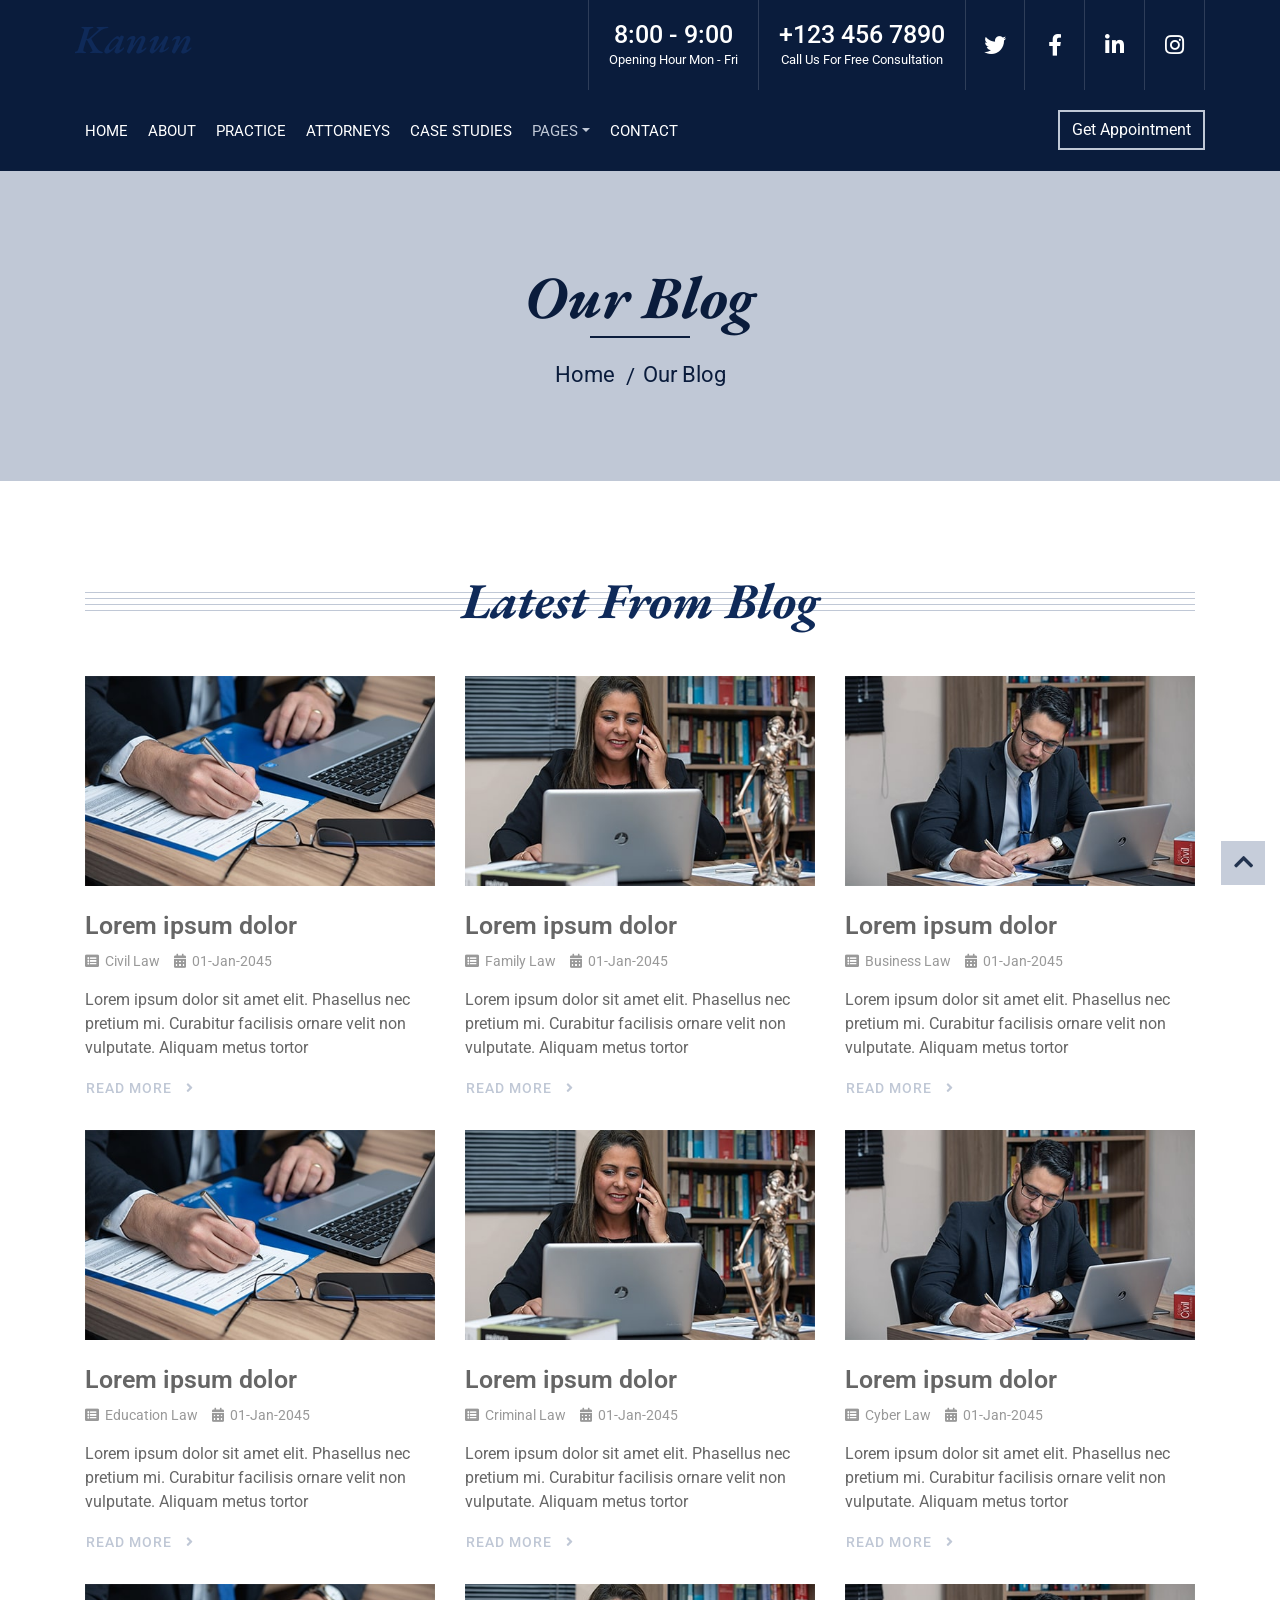
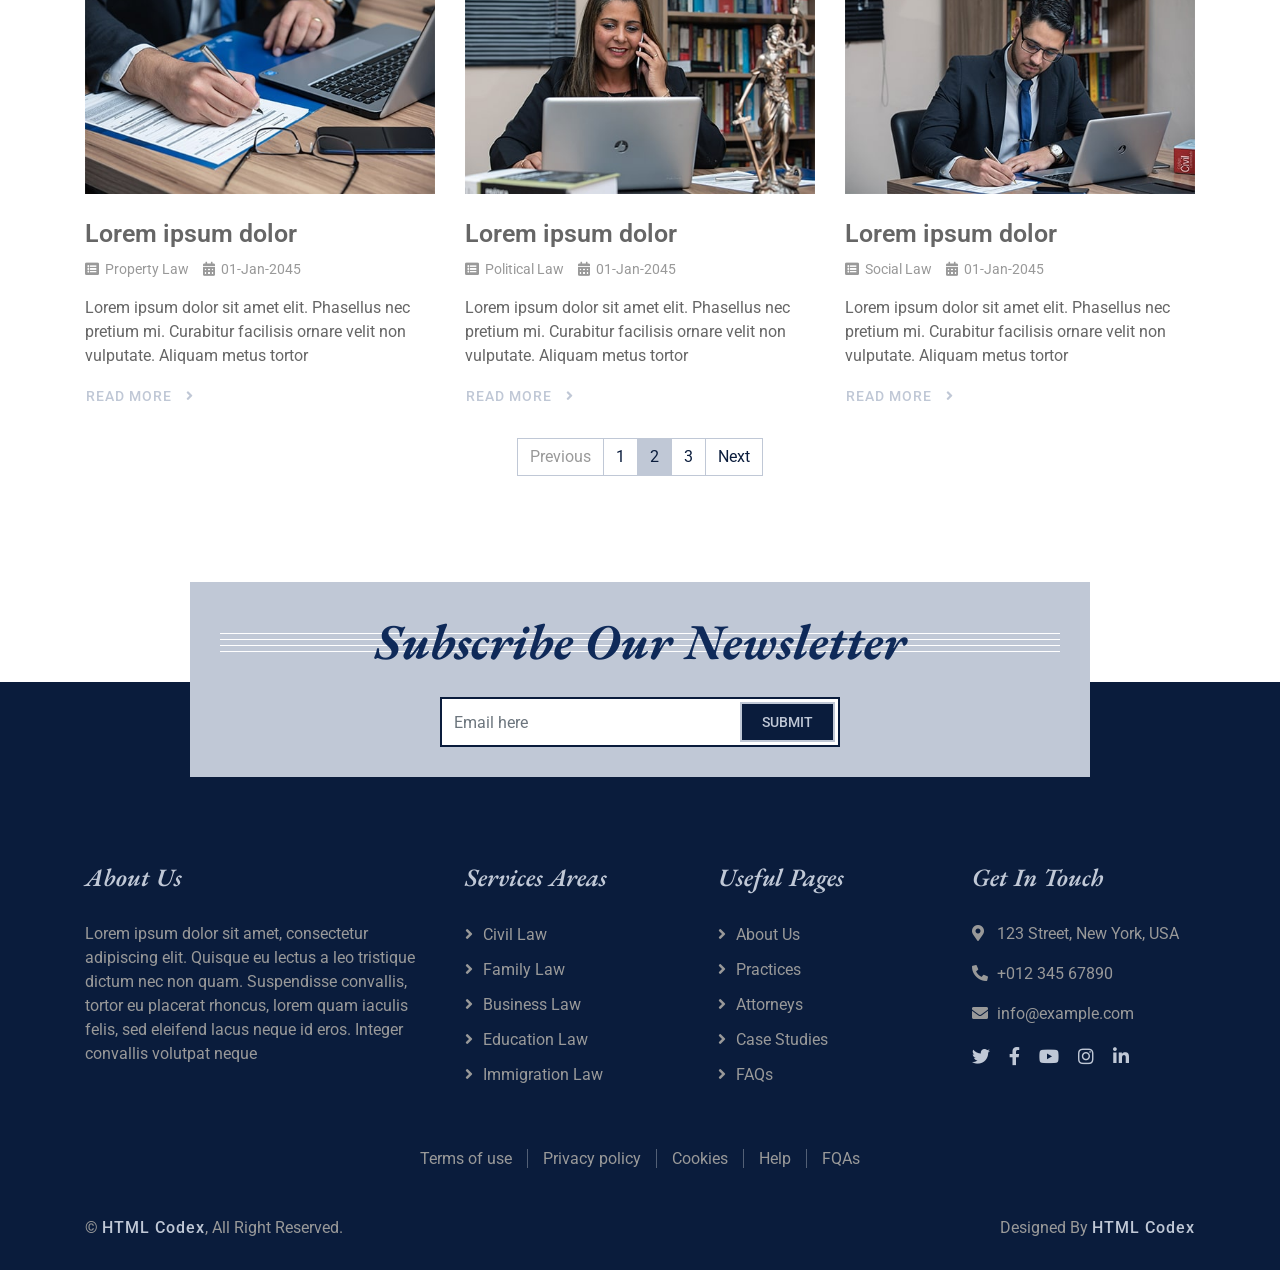
<file: blog.html>
<!DOCTYPE html>
<html lang="en">
    <head>
        <meta charset="utf-8">
        <title>Kanun - Law Firm Website Template</title>
        <meta content="width=device-width, initial-scale=1.0" name="viewport">
        <meta content="Law Firm Website Template" name="keywords">
        <meta content="Law Firm Website Template" name="description">

        <!-- Favicon -->
        <link href="img/favicon.ico" rel="icon">

        <!-- Google Font -->
        <link href="https://fonts.googleapis.com/css2?family=EB+Garamond:ital,wght@1,600;1,700;1,800&family=Roboto:wght@400;500&display=swap" rel="stylesheet"> 
        
        <!-- CSS Libraries -->
        <link href="https://stackpath.bootstrapcdn.com/bootstrap/4.4.1/css/bootstrap.min.css" rel="stylesheet">
        <link href="https://cdnjs.cloudflare.com/ajax/libs/font-awesome/5.10.0/css/all.min.css" rel="stylesheet">
        <link href="lib/animate/animate.min.css" rel="stylesheet">
        <link href="lib/owlcarousel/assets/owl.carousel.min.css" rel="stylesheet">

        <!-- Template Stylesheet -->
        <link href="css/style.css" rel="stylesheet">
    </head>

    <body>
        <div class="wrapper">
            <!-- Top Bar Start -->
            <div class="top-bar">
                <div class="container-fluid">
                    <div class="row">
                        <div class="col-lg-3">
                            <div class="logo">
                                <a href="index.html">
                                    <h1>Kanun</h1>
                                    <!-- <img src="img/logo.jpg" alt="Logo"> -->
                                </a>
                            </div>
                        </div>
                        <div class="col-lg-9">
                            <div class="top-bar-right">
                                <div class="text">
                                    <h2>8:00 - 9:00</h2>
                                    <p>Opening Hour Mon - Fri</p>
                                </div>
                                <div class="text">
                                    <h2>+123 456 7890</h2>
                                    <p>Call Us For Free Consultation</p>
                                </div>
                                <div class="social">
                                    <a href=""><i class="fab fa-twitter"></i></a>
                                    <a href=""><i class="fab fa-facebook-f"></i></a>
                                    <a href=""><i class="fab fa-linkedin-in"></i></a>
                                    <a href=""><i class="fab fa-instagram"></i></a>
                                </div>
                            </div>
                        </div>
                    </div>
                </div>
            </div>
            <!-- Top Bar End -->

            <!-- Nav Bar Start -->
            <div class="nav-bar">
                <div class="container-fluid">
                    <nav class="navbar navbar-expand-lg bg-dark navbar-dark">
                        <a href="#" class="navbar-brand">MENU</a>
                        <button type="button" class="navbar-toggler" data-toggle="collapse" data-target="#navbarCollapse">
                            <span class="navbar-toggler-icon"></span>
                        </button>

                        <div class="collapse navbar-collapse justify-content-between" id="navbarCollapse">
                            <div class="navbar-nav mr-auto">
                                <a href="index.html" class="nav-item nav-link">Home</a>
                                <a href="about.html" class="nav-item nav-link">About</a>
                                <a href="service.html" class="nav-item nav-link">Practice</a>
                                <a href="team.html" class="nav-item nav-link">Attorneys</a>
                                <a href="portfolio.html" class="nav-item nav-link">Case Studies</a>
                                <div class="nav-item dropdown">
                                    <a href="#" class="nav-link dropdown-toggle active" data-toggle="dropdown">Pages</a>
                                    <div class="dropdown-menu">
                                        <a href="blog.html" class="dropdown-item">Blog Page</a>
                                        <a href="single.html" class="dropdown-item">Single Page</a>
                                    </div>
                                </div>
                                <a href="contact.html" class="nav-item nav-link">Contact</a>
                            </div>
                            <div class="ml-auto">
                                <a class="btn" href="">Get Appointment</a>
                            </div>
                        </div>
                    </nav>
                </div>
            </div>
            <!-- Nav Bar End -->
            
            
            <!-- Page Header Start -->
            <div class="page-header">
                <div class="container">
                    <div class="row">
                        <div class="col-12">
                            <h2>Our Blog</h2>
                        </div>
                        <div class="col-12">
                            <a href="">Home</a>
                            <a href="">Our Blog</a>
                        </div>
                    </div>
                </div>
            </div>
            <!-- Page Header End -->


            <!-- Blog Start -->
            <div class="blog">
                <div class="container">
                    <div class="section-header">
                        <h2>Latest From Blog</h2>
                    </div>
                    <div class="row blog-page">
                        <div class="col-lg-4 col-md-6 blog-item">
                            <img src="img/blog-1.jpg" alt="Blog">
                            <h3>Lorem ipsum dolor</h3>
                            <div class="meta">
                                <i class="fa fa-list-alt"></i>
                                <a href="">Civil Law</a>
                                <i class="fa fa-calendar-alt"></i>
                                <p>01-Jan-2045</p>
                            </div>
                            <p>
                                Lorem ipsum dolor sit amet elit. Phasellus nec pretium mi. Curabitur facilisis ornare velit non vulputate. Aliquam metus tortor
                            </p>
                            <a class="btn" href="">Read More <i class="fa fa-angle-right"></i></a>
                        </div>
                        <div class="col-lg-4 col-md-6 blog-item">
                            <img src="img/blog-2.jpg" alt="Blog">
                            <h3>Lorem ipsum dolor</h3>
                            <div class="meta">
                                <i class="fa fa-list-alt"></i>
                                <a href="">Family Law</a>
                                <i class="fa fa-calendar-alt"></i>
                                <p>01-Jan-2045</p>
                            </div>
                            <p>
                                Lorem ipsum dolor sit amet elit. Phasellus nec pretium mi. Curabitur facilisis ornare velit non vulputate. Aliquam metus tortor
                            </p>
                            <a class="btn" href="">Read More <i class="fa fa-angle-right"></i></a>
                        </div>
                        <div class="col-lg-4 col-md-6 blog-item">
                            <img src="img/blog-3.jpg" alt="Blog">
                            <h3>Lorem ipsum dolor</h3>
                            <div class="meta">
                                <i class="fa fa-list-alt"></i>
                                <a href="">Business Law</a>
                                <i class="fa fa-calendar-alt"></i>
                                <p>01-Jan-2045</p>
                            </div>
                            <p>
                                Lorem ipsum dolor sit amet elit. Phasellus nec pretium mi. Curabitur facilisis ornare velit non vulputate. Aliquam metus tortor
                            </p>
                            <a class="btn" href="">Read More <i class="fa fa-angle-right"></i></a>
                        </div>
                        <div class="col-lg-4 col-md-6 blog-item">
                            <img src="img/blog-1.jpg" alt="Blog">
                            <h3>Lorem ipsum dolor</h3>
                            <div class="meta">
                                <i class="fa fa-list-alt"></i>
                                <a href="">Education Law</a>
                                <i class="fa fa-calendar-alt"></i>
                                <p>01-Jan-2045</p>
                            </div>
                            <p>
                                Lorem ipsum dolor sit amet elit. Phasellus nec pretium mi. Curabitur facilisis ornare velit non vulputate. Aliquam metus tortor
                            </p>
                            <a class="btn" href="">Read More <i class="fa fa-angle-right"></i></a>
                        </div>
                        <div class="col-lg-4 col-md-6 blog-item">
                            <img src="img/blog-2.jpg" alt="Blog">
                            <h3>Lorem ipsum dolor</h3>
                            <div class="meta">
                                <i class="fa fa-list-alt"></i>
                                <a href="">Criminal Law</a>
                                <i class="fa fa-calendar-alt"></i>
                                <p>01-Jan-2045</p>
                            </div>
                            <p>
                                Lorem ipsum dolor sit amet elit. Phasellus nec pretium mi. Curabitur facilisis ornare velit non vulputate. Aliquam metus tortor
                            </p>
                            <a class="btn" href="">Read More <i class="fa fa-angle-right"></i></a>
                        </div>
                        <div class="col-lg-4 col-md-6 blog-item">
                            <img src="img/blog-3.jpg" alt="Blog">
                            <h3>Lorem ipsum dolor</h3>
                            <div class="meta">
                                <i class="fa fa-list-alt"></i>
                                <a href="">Cyber Law</a>
                                <i class="fa fa-calendar-alt"></i>
                                <p>01-Jan-2045</p>
                            </div>
                            <p>
                                Lorem ipsum dolor sit amet elit. Phasellus nec pretium mi. Curabitur facilisis ornare velit non vulputate. Aliquam metus tortor
                            </p>
                            <a class="btn" href="">Read More <i class="fa fa-angle-right"></i></a>
                        </div>
                        <div class="col-lg-4 col-md-6 blog-item">
                            <img src="img/blog-1.jpg" alt="Blog">
                            <h3>Lorem ipsum dolor</h3>
                            <div class="meta">
                                <i class="fa fa-list-alt"></i>
                                <a href="">Property Law</a>
                                <i class="fa fa-calendar-alt"></i>
                                <p>01-Jan-2045</p>
                            </div>
                            <p>
                                Lorem ipsum dolor sit amet elit. Phasellus nec pretium mi. Curabitur facilisis ornare velit non vulputate. Aliquam metus tortor
                            </p>
                            <a class="btn" href="">Read More <i class="fa fa-angle-right"></i></a>
                        </div>
                        <div class="col-lg-4 col-md-6 blog-item">
                            <img src="img/blog-2.jpg" alt="Blog">
                            <h3>Lorem ipsum dolor</h3>
                            <div class="meta">
                                <i class="fa fa-list-alt"></i>
                                <a href="">Political Law</a>
                                <i class="fa fa-calendar-alt"></i>
                                <p>01-Jan-2045</p>
                            </div>
                            <p>
                                Lorem ipsum dolor sit amet elit. Phasellus nec pretium mi. Curabitur facilisis ornare velit non vulputate. Aliquam metus tortor
                            </p>
                            <a class="btn" href="">Read More <i class="fa fa-angle-right"></i></a>
                        </div>
                        <div class="col-lg-4 col-md-6 blog-item">
                            <img src="img/blog-3.jpg" alt="Blog">
                            <h3>Lorem ipsum dolor</h3>
                            <div class="meta">
                                <i class="fa fa-list-alt"></i>
                                <a href="">Social Law</a>
                                <i class="fa fa-calendar-alt"></i>
                                <p>01-Jan-2045</p>
                            </div>
                            <p>
                                Lorem ipsum dolor sit amet elit. Phasellus nec pretium mi. Curabitur facilisis ornare velit non vulputate. Aliquam metus tortor
                            </p>
                            <a class="btn" href="">Read More <i class="fa fa-angle-right"></i></a>
                        </div>
                    </div>
                    <div class="row">
                        <div class="col-12">
                            <ul class="pagination justify-content-center">
                                <li class="page-item disabled"><a class="page-link" href="#">Previous</a></li>
                                <li class="page-item"><a class="page-link" href="#">1</a></li>
                                <li class="page-item active"><a class="page-link" href="#">2</a></li>
                                <li class="page-item"><a class="page-link" href="#">3</a></li>
                                <li class="page-item"><a class="page-link" href="#">Next</a></li>
                            </ul> 
                        </div>
                    </div>
                </div>
            </div>
            <!-- Blog End -->


            <!-- Newsletter Start -->
            <div class="newsletter">
                <div class="container">
                    <div class="section-header">
                        <h2>Subscribe Our Newsletter</h2>
                    </div>
                    <div class="form">
                        <input class="form-control" placeholder="Email here">
                        <button class="btn">Submit</button>
                    </div>
                </div>
            </div>
            <!-- Newsletter End -->


            <!-- Footer Start -->
            <div class="footer">
                <div class="container">
                    <div class="row">
                        <div class="col-md-6 col-lg-4">
                            <div class="footer-about">
                                <h2>About Us</h2>
                                <p>
                                    Lorem ipsum dolor sit amet, consectetur adipiscing elit. Quisque eu lectus a leo tristique dictum nec non quam. Suspendisse convallis, tortor eu placerat rhoncus, lorem quam iaculis felis, sed eleifend lacus neque id eros. Integer convallis volutpat neque
                                </p>
                            </div>
                        </div>
                        <div class="col-md-6 col-lg-8">
                            <div class="row">
                        <div class="col-md-6 col-lg-4">
                            <div class="footer-link">
                                <h2>Services Areas</h2>
                                <a href="">Civil Law</a>
                                <a href="">Family Law</a>
                                <a href="">Business Law</a>
                                <a href="">Education Law</a>
                                <a href="">Immigration Law</a>
                            </div>
                        </div>
                        <div class="col-md-6 col-lg-4">
                            <div class="footer-link">
                                <h2>Useful Pages</h2>
                                <a href="">About Us</a>
                                <a href="">Practices</a>
                                <a href="">Attorneys</a>
                                <a href="">Case Studies</a>
                                <a href="">FAQs</a>
                            </div>
                        </div>
                        <div class="col-md-6 col-lg-4">
                            <div class="footer-contact">
                                <h2>Get In Touch</h2>
                                <p><i class="fa fa-map-marker-alt"></i>123 Street, New York, USA</p>
                                <p><i class="fa fa-phone-alt"></i>+012 345 67890</p>
                                <p><i class="fa fa-envelope"></i>info@example.com</p>
                                <div class="footer-social">
                                    <a href=""><i class="fab fa-twitter"></i></a>
                                    <a href=""><i class="fab fa-facebook-f"></i></a>
                                    <a href=""><i class="fab fa-youtube"></i></a>
                                    <a href=""><i class="fab fa-instagram"></i></a>
                                    <a href=""><i class="fab fa-linkedin-in"></i></a>
                                </div>
                            </div>
                        </div>
                        </div>
                    </div>
                    </div>
                </div>
                <div class="container footer-menu">
                    <div class="f-menu">
                        <a href="">Terms of use</a>
                        <a href="">Privacy policy</a>
                        <a href="">Cookies</a>
                        <a href="">Help</a>
                        <a href="">FQAs</a>
                    </div>
                </div>
                <div class="container copyright">
                    <div class="row">
                        <div class="col-md-6">
                            <p>&copy; <a href="https://htmlcodex.com/law-firm-website-template">HTML Codex</a>, All Right Reserved.</p>
                        </div>
                        <div class="col-md-6">
                            <p>Designed By <a href="https://htmlcodex.com">HTML Codex</a></p>
                        </div>
                    </div>
                </div>
            </div>
            <!-- Footer End -->
            
            <a href="#" class="back-to-top"><i class="fa fa-chevron-up"></i></a>
        </div>

        <!-- JavaScript Libraries -->
        <script src="https://code.jquery.com/jquery-3.4.1.min.js"></script>
        <script src="https://stackpath.bootstrapcdn.com/bootstrap/4.4.1/js/bootstrap.bundle.min.js"></script>
        <script src="lib/easing/easing.min.js"></script>
        <script src="lib/owlcarousel/owl.carousel.min.js"></script>
        <script src="lib/isotope/isotope.pkgd.min.js"></script>

        <!-- Template Javascript -->
        <script src="js/main.js"></script>
    </body>
</html>
</file>
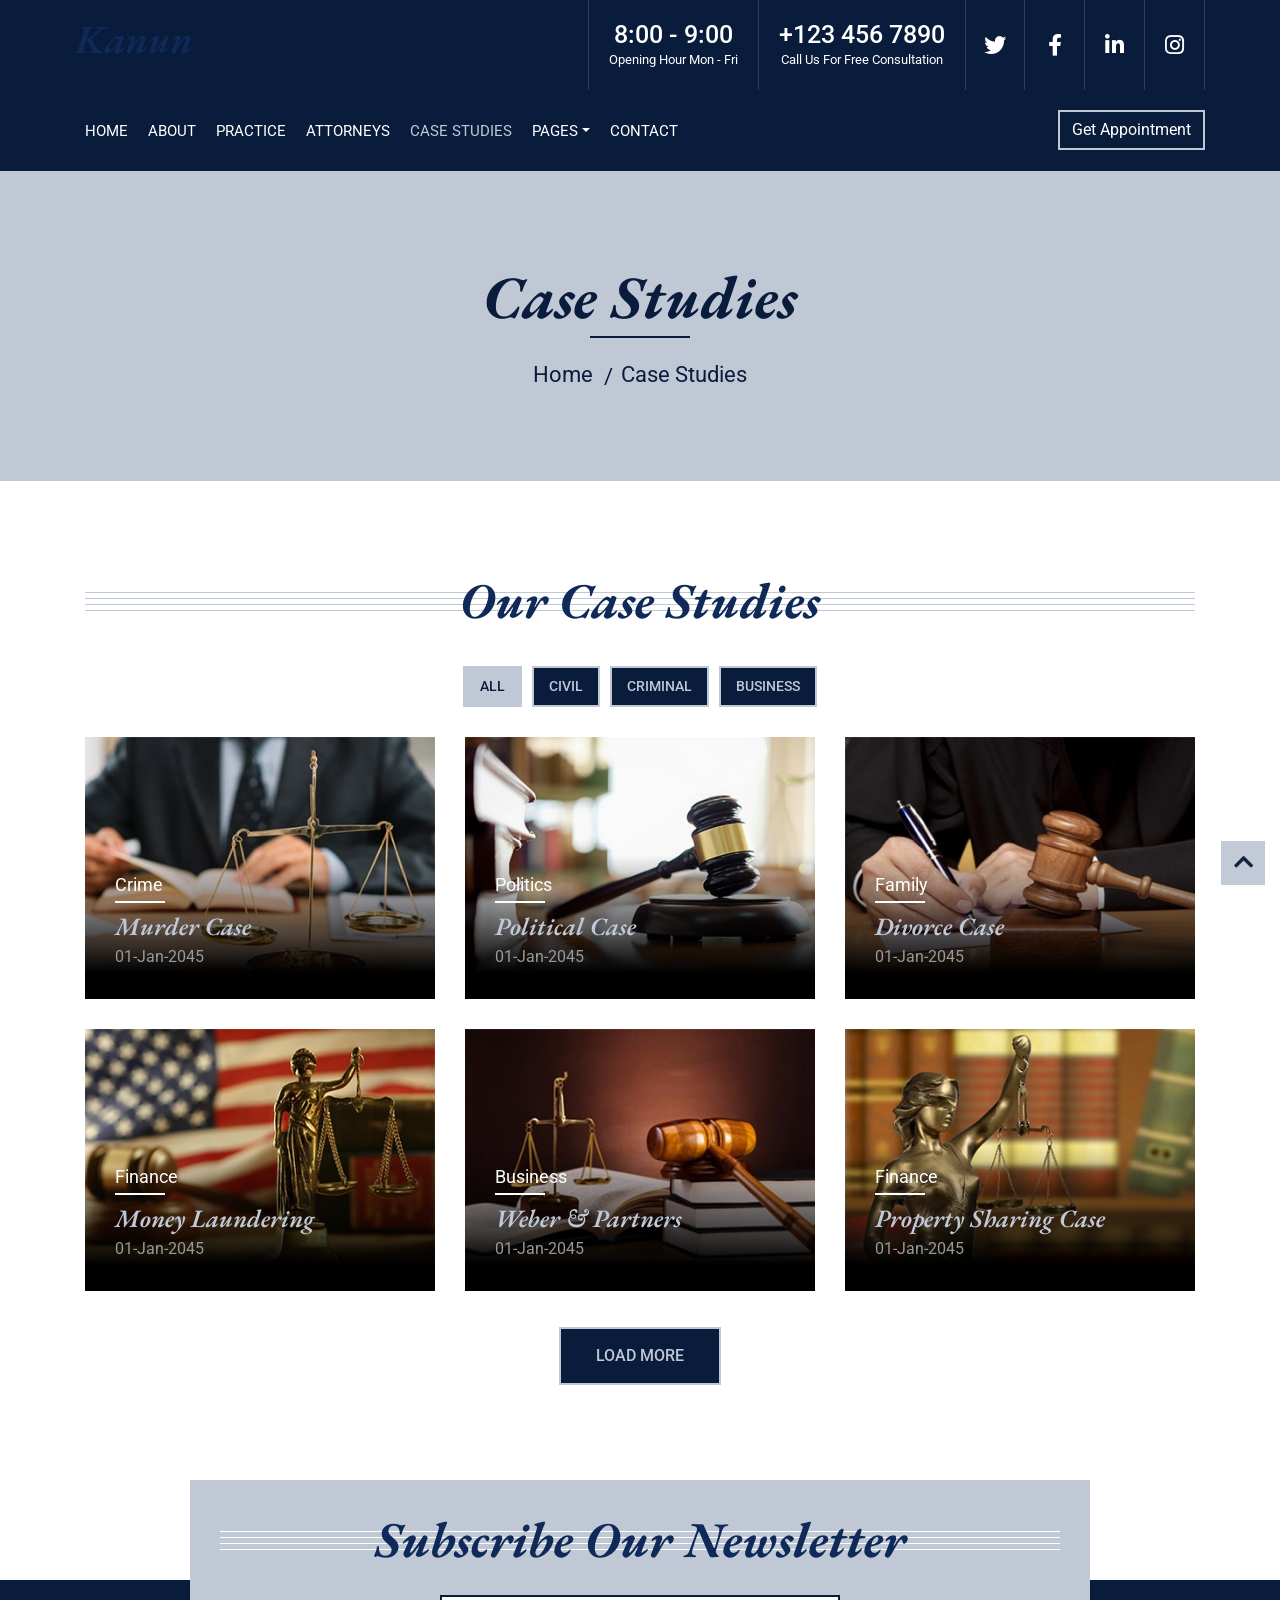
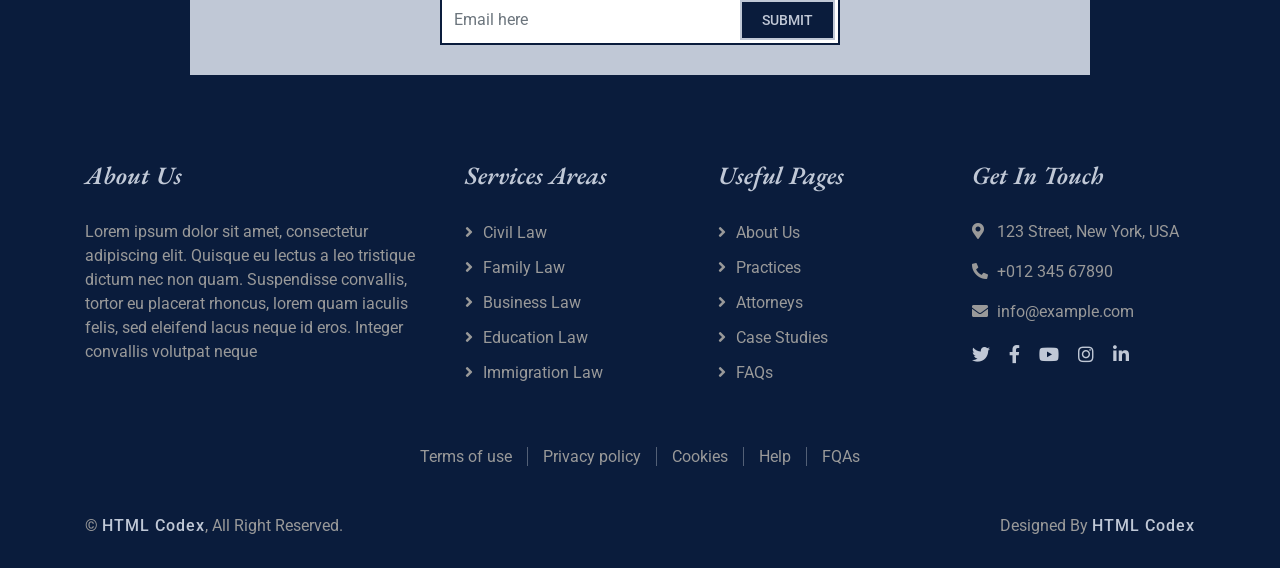
<file: portfolio.html>
<!DOCTYPE html>
<html lang="en">
    <head>
        <meta charset="utf-8">
        <title>Kanun - Law Firm Website Template</title>
        <meta content="width=device-width, initial-scale=1.0" name="viewport">
        <meta content="Law Firm Website Template" name="keywords">
        <meta content="Law Firm Website Template" name="description">

        <!-- Favicon -->
        <link href="img/favicon.ico" rel="icon">

        <!-- Google Font -->
        <link href="https://fonts.googleapis.com/css2?family=EB+Garamond:ital,wght@1,600;1,700;1,800&family=Roboto:wght@400;500&display=swap" rel="stylesheet"> 
        
        <!-- CSS Libraries -->
        <link href="https://stackpath.bootstrapcdn.com/bootstrap/4.4.1/css/bootstrap.min.css" rel="stylesheet">
        <link href="https://cdnjs.cloudflare.com/ajax/libs/font-awesome/5.10.0/css/all.min.css" rel="stylesheet">
        <link href="lib/animate/animate.min.css" rel="stylesheet">
        <link href="lib/owlcarousel/assets/owl.carousel.min.css" rel="stylesheet">

        <!-- Template Stylesheet -->
        <link href="css/style.css" rel="stylesheet">
    </head>

    <body>
        <div class="wrapper">
            <!-- Top Bar Start -->
            <div class="top-bar">
                <div class="container-fluid">
                    <div class="row">
                        <div class="col-lg-3">
                            <div class="logo">
                                <a href="index.html">
                                    <h1>Kanun</h1>
                                    <!-- <img src="img/logo.jpg" alt="Logo"> -->
                                </a>
                            </div>
                        </div>
                        <div class="col-lg-9">
                            <div class="top-bar-right">
                                <div class="text">
                                    <h2>8:00 - 9:00</h2>
                                    <p>Opening Hour Mon - Fri</p>
                                </div>
                                <div class="text">
                                    <h2>+123 456 7890</h2>
                                    <p>Call Us For Free Consultation</p>
                                </div>
                                <div class="social">
                                    <a href=""><i class="fab fa-twitter"></i></a>
                                    <a href=""><i class="fab fa-facebook-f"></i></a>
                                    <a href=""><i class="fab fa-linkedin-in"></i></a>
                                    <a href=""><i class="fab fa-instagram"></i></a>
                                </div>
                            </div>
                        </div>
                    </div>
                </div>
            </div>
            <!-- Top Bar End -->

            <!-- Nav Bar Start -->
            <div class="nav-bar">
                <div class="container-fluid">
                    <nav class="navbar navbar-expand-lg bg-dark navbar-dark">
                        <a href="#" class="navbar-brand">MENU</a>
                        <button type="button" class="navbar-toggler" data-toggle="collapse" data-target="#navbarCollapse">
                            <span class="navbar-toggler-icon"></span>
                        </button>

                        <div class="collapse navbar-collapse justify-content-between" id="navbarCollapse">
                            <div class="navbar-nav mr-auto">
                                <a href="index.html" class="nav-item nav-link">Home</a>
                                <a href="about.html" class="nav-item nav-link">About</a>
                                <a href="service.html" class="nav-item nav-link">Practice</a>
                                <a href="team.html" class="nav-item nav-link">Attorneys</a>
                                <a href="portfolio.html" class="nav-item nav-link active">Case Studies</a>
                                <div class="nav-item dropdown">
                                    <a href="#" class="nav-link dropdown-toggle" data-toggle="dropdown">Pages</a>
                                    <div class="dropdown-menu">
                                        <a href="blog.html" class="dropdown-item">Blog Page</a>
                                        <a href="single.html" class="dropdown-item">Single Page</a>
                                    </div>
                                </div>
                                <a href="contact.html" class="nav-item nav-link">Contact</a>
                            </div>
                            <div class="ml-auto">
                                <a class="btn" href="">Get Appointment</a>
                            </div>
                        </div>
                    </nav>
                </div>
            </div>
            <!-- Nav Bar End -->
            
            
            <!-- Page Header Start -->
            <div class="page-header">
                <div class="container">
                    <div class="row">
                        <div class="col-12">
                            <h2>Case Studies</h2>
                        </div>
                        <div class="col-12">
                            <a href="">Home</a>
                            <a href="">Case Studies</a>
                        </div>
                    </div>
                </div>
            </div>
            <!-- Page Header End -->


            <!-- Portfolio Start -->
            <div class="portfolio">
                <div class="container">
                    <div class="section-header">
                        <h2>Our Case Studies</h2>
                    </div>
                    <div class="row">
                        <div class="col-12">
                            <ul id="portfolio-flters">
                                <li data-filter="*" class="filter-active">All</li>
                                <li data-filter=".first">Civil</li>
                                <li data-filter=".second">Criminal</li>
                                <li data-filter=".third">Business</li>
                            </ul>
                        </div>
                    </div>
                    <div class="row portfolio-container">
                        <div class="col-lg-4 col-md-6 col-sm-12 portfolio-item first">
                            <div class="portfolio-wrap">
                                <img src="img/portfolio-1.jpg" alt="Portfolio Image">
                                <figure>
                                    <p>Crime</p>
                                    <a href="#">Murder Case</a>
                                    <span>01-Jan-2045</span>
                                </figure>
                            </div>
                        </div>
                        <div class="col-lg-4 col-md-6 col-sm-12 portfolio-item second">
                            <div class="portfolio-wrap">
                                <img src="img/portfolio-2.jpg" alt="Portfolio Image">
                                <figure>
                                    <p>Politics</p>
                                    <a href="#">Political Case</a>
                                    <span>01-Jan-2045</span>
                                </figure>
                            </div>
                        </div>
                        <div class="col-lg-4 col-md-6 col-sm-12 portfolio-item third">
                            <div class="portfolio-wrap">
                                <img src="img/portfolio-3.jpg" alt="Portfolio Image">
                                <figure>
                                    <p>Family</p>
                                    <a href="#">Divorce Case</a>
                                    <span>01-Jan-2045</span>
                                </figure>
                            </div>
                        </div>
                        <div class="col-lg-4 col-md-6 col-sm-12 portfolio-item first">
                            <div class="portfolio-wrap">
                                <img src="img/portfolio-4.jpg" alt="Portfolio Image">
                                <figure>
                                    <p>Finance</p>
                                    <a href="#">Money Laundering</a>
                                    <span>01-Jan-2045</span>
                                </figure>
                            </div>
                        </div>
                        <div class="col-lg-4 col-md-6 col-sm-12 portfolio-item second">
                            <div class="portfolio-wrap">
                                <img src="img/portfolio-5.jpg" alt="Portfolio Image">
                                <figure>
                                    <p>Business</p>
                                    <a href="#">Weber & Partners</a>
                                    <span>01-Jan-2045</span>
                                </figure>
                            </div>
                        </div>
                        <div class="col-lg-4 col-md-6 col-sm-12 portfolio-item third">
                            <div class="portfolio-wrap">
                                <img src="img/portfolio-6.jpg" alt="Portfolio Image">
                                <figure>
                                    <p>Finance</p>
                                    <a href="#">Property Sharing Case</a>
                                    <span>01-Jan-2045</span>
                                </figure>
                            </div>
                        </div>
                    </div>
                    <div class="row">
                        <div class="col-12 load-more">
                            <a class="btn" href="#">Load More</a>
                        </div>
                    </div>
                </div>
            </div>
            <!-- Portfolio Start -->


            <!-- Newsletter Start -->
            <div class="newsletter">
                <div class="container">
                    <div class="section-header">
                        <h2>Subscribe Our Newsletter</h2>
                    </div>
                    <div class="form">
                        <input class="form-control" placeholder="Email here">
                        <button class="btn">Submit</button>
                    </div>
                </div>
            </div>
            <!-- Newsletter End -->


            <!-- Footer Start -->
            <div class="footer">
                <div class="container">
                    <div class="row">
                        <div class="col-md-6 col-lg-4">
                            <div class="footer-about">
                                <h2>About Us</h2>
                                <p>
                                    Lorem ipsum dolor sit amet, consectetur adipiscing elit. Quisque eu lectus a leo tristique dictum nec non quam. Suspendisse convallis, tortor eu placerat rhoncus, lorem quam iaculis felis, sed eleifend lacus neque id eros. Integer convallis volutpat neque
                                </p>
                            </div>
                        </div>
                        <div class="col-md-6 col-lg-8">
                            <div class="row">
                        <div class="col-md-6 col-lg-4">
                            <div class="footer-link">
                                <h2>Services Areas</h2>
                                <a href="">Civil Law</a>
                                <a href="">Family Law</a>
                                <a href="">Business Law</a>
                                <a href="">Education Law</a>
                                <a href="">Immigration Law</a>
                            </div>
                        </div>
                        <div class="col-md-6 col-lg-4">
                            <div class="footer-link">
                                <h2>Useful Pages</h2>
                                <a href="">About Us</a>
                                <a href="">Practices</a>
                                <a href="">Attorneys</a>
                                <a href="">Case Studies</a>
                                <a href="">FAQs</a>
                            </div>
                        </div>
                        <div class="col-md-6 col-lg-4">
                            <div class="footer-contact">
                                <h2>Get In Touch</h2>
                                <p><i class="fa fa-map-marker-alt"></i>123 Street, New York, USA</p>
                                <p><i class="fa fa-phone-alt"></i>+012 345 67890</p>
                                <p><i class="fa fa-envelope"></i>info@example.com</p>
                                <div class="footer-social">
                                    <a href=""><i class="fab fa-twitter"></i></a>
                                    <a href=""><i class="fab fa-facebook-f"></i></a>
                                    <a href=""><i class="fab fa-youtube"></i></a>
                                    <a href=""><i class="fab fa-instagram"></i></a>
                                    <a href=""><i class="fab fa-linkedin-in"></i></a>
                                </div>
                            </div>
                        </div>
                        </div>
                    </div>
                    </div>
                </div>
                <div class="container footer-menu">
                    <div class="f-menu">
                        <a href="">Terms of use</a>
                        <a href="">Privacy policy</a>
                        <a href="">Cookies</a>
                        <a href="">Help</a>
                        <a href="">FQAs</a>
                    </div>
                </div>
                <div class="container copyright">
                    <div class="row">
                        <div class="col-md-6">
                            <p>&copy; <a href="https://htmlcodex.com/law-firm-website-template">HTML Codex</a>, All Right Reserved.</p>
                        </div>
                        <div class="col-md-6">
                            <p>Designed By <a href="https://htmlcodex.com">HTML Codex</a></p>
                        </div>
                    </div>
                </div>
            </div>
            <!-- Footer End -->
            
            <a href="#" class="back-to-top"><i class="fa fa-chevron-up"></i></a>
        </div>

        <!-- JavaScript Libraries -->
        <script src="https://code.jquery.com/jquery-3.4.1.min.js"></script>
        <script src="https://stackpath.bootstrapcdn.com/bootstrap/4.4.1/js/bootstrap.bundle.min.js"></script>
        <script src="lib/easing/easing.min.js"></script>
        <script src="lib/owlcarousel/owl.carousel.min.js"></script>
        <script src="lib/isotope/isotope.pkgd.min.js"></script>

        <!-- Template Javascript -->
        <script src="js/main.js"></script>
    </body>
</html>
</file>
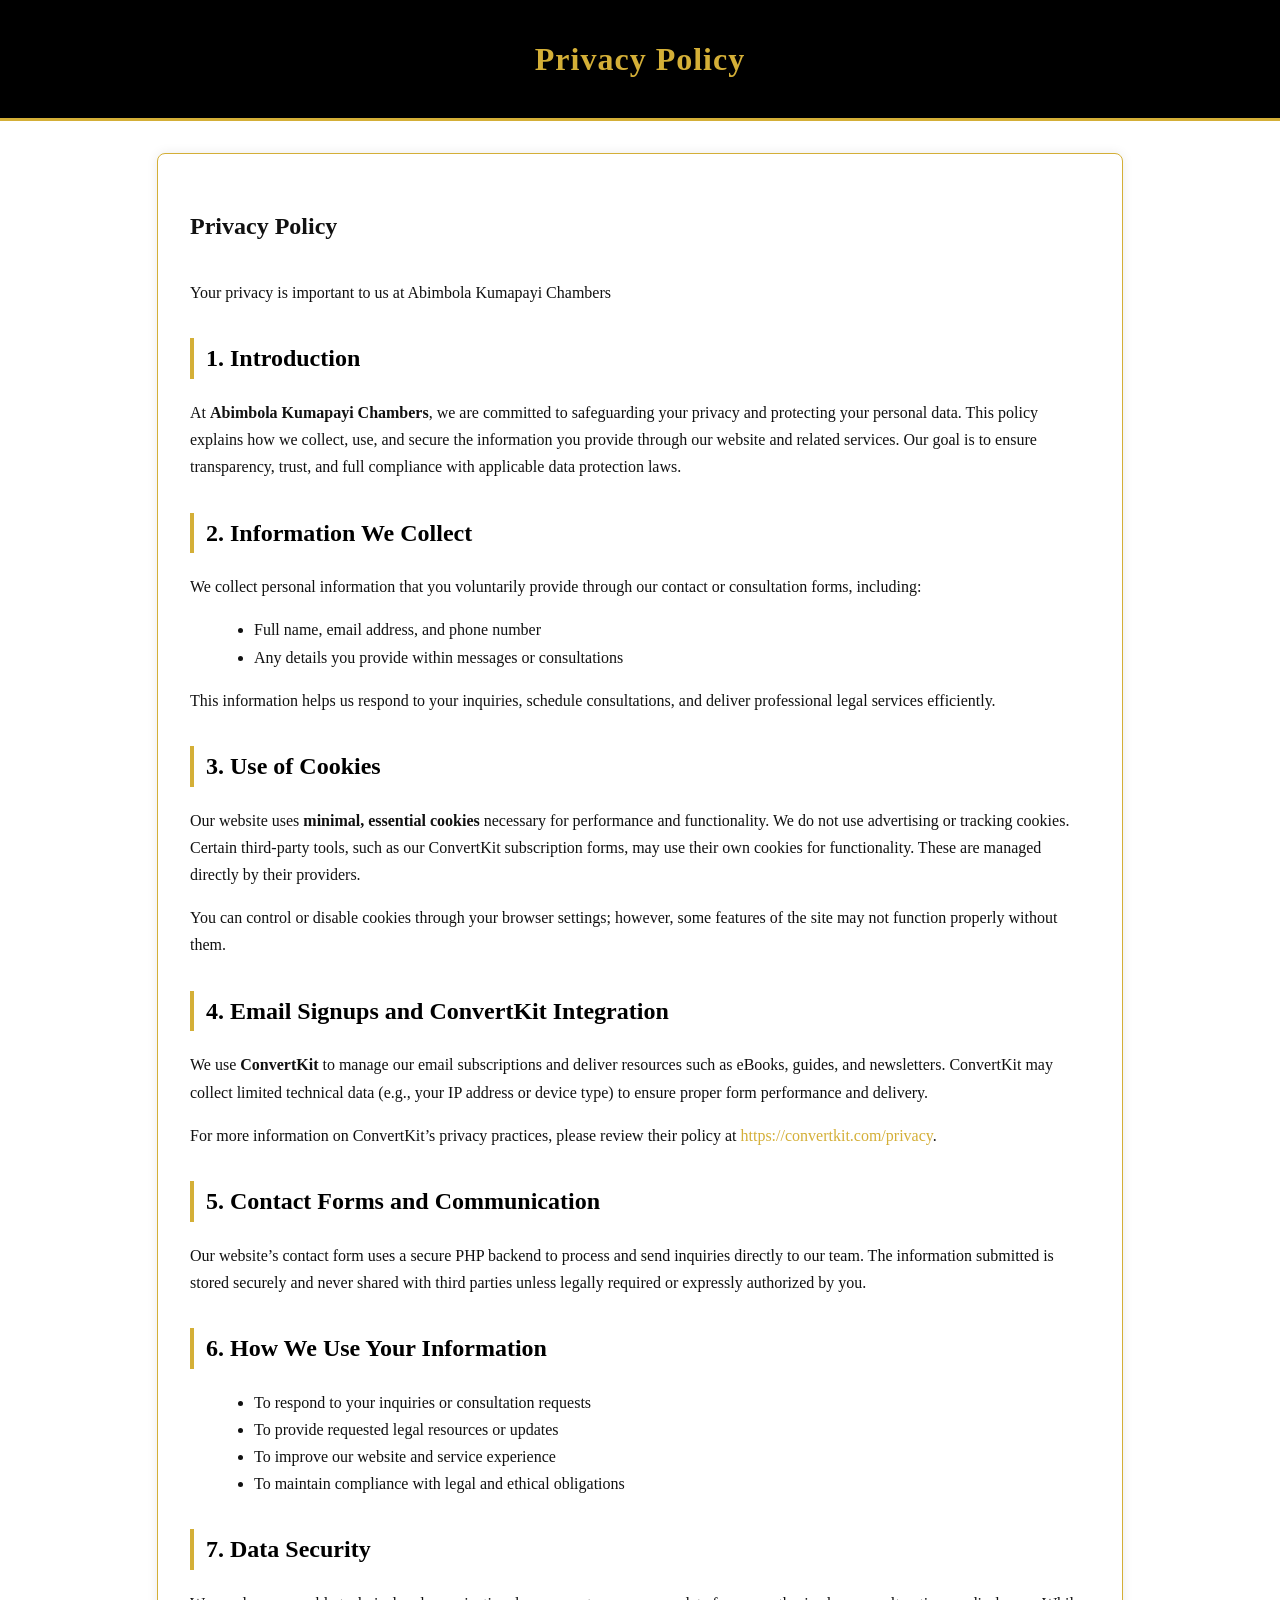
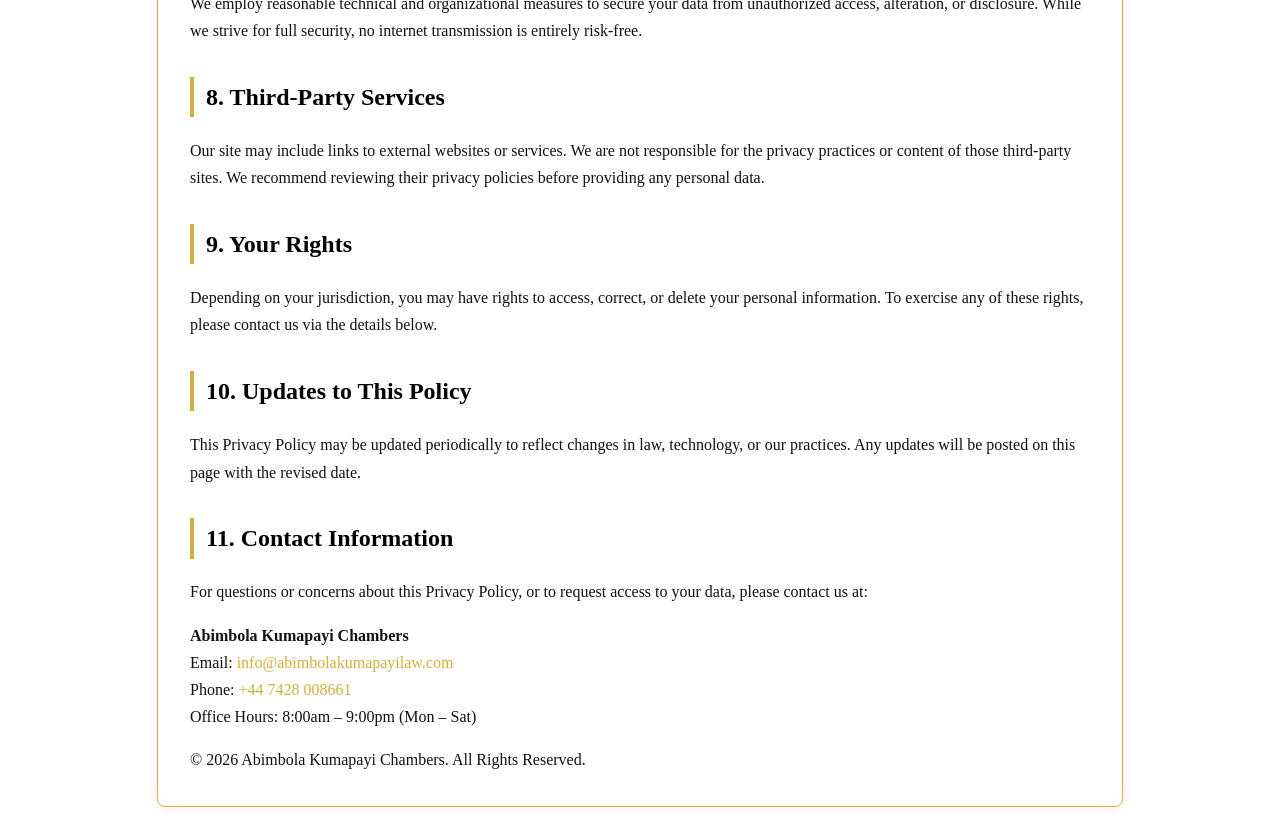
<file: privacy.html>
<!DOCTYPE html>
<html lang="en">
<head>
  <meta charset="UTF-8" />
  <meta name="viewport" content="width=device-width, initial-scale=1.0" />
  <title>Privacy Policy | Abimbola Kumapayi Chambers</title>
  <style>
    body {
      font-family: 'Georgia', serif;
      margin: 0;
      padding: 0;
      background-color: #ffffff;
      color: #111;
      line-height: 1.7;
    }

    header {
      background-color: #000;
      color: #d4af37;
      text-align: center;
      padding: 2rem 1rem;
      border-bottom: 3px solid #d4af37;
    }

    header h1 {
      margin: 0;
      font-size: 2rem;
      letter-spacing: 1px;
    }

    main {
      max-width: 900px;
      margin: 2rem auto;
      background: #fff;
      padding: 2rem;
      border: 1px solid #d4af37;
      border-radius: 8px;
      box-shadow: 0 0 12px rgba(0, 0, 0, 0.08);
    }

    h2 {
      color: #000;
      border-left: 4px solid #d4af37;
      padding-left: 0.75rem;
      margin-top: 2rem;
    }

    a {
      color: #d4af37;
      text-decoration: none;
    }

    a:hover {
      text-decoration: underline;
    }

    footer {
      background-color: #000;
      color: #d4af37;
      text-align: center;
      padding: 1.5rem;
      font-size: 0.9rem;
      margin-top: 3rem;
      border-top: 3px solid #d4af37;
    }

    ul {
      margin-left: 1.5rem;
    }

    @media (max-width: 600px) {
      main {
        margin: 1rem;
        padding: 1.5rem;
      }
    }
  </style>
</head>
<body>
  <header>
    <h1>Privacy Policy</h1>
  </header>

  <main>
    <section class="terms-of-use py-5">
  <div class="container text-light">
    <h1 class="text-gold mb-4">Privacy Policy</h1>
<body>
  <!-- ===== Header Section ===== -->
  <div class="page-header">
    <h2></h2>
    <p>Your privacy is important to us at Abimbola Kumapayi Chambers</p>
  </div>

  <!-- ===== Main Content ===== -->
  <div class="page header">
    <h2 class="text-gold mt-5">1. Introduction</h2>
    <p>
      At <strong>Abimbola Kumapayi Chambers</strong>, we are committed to safeguarding your privacy and protecting your personal data.
      This policy explains how we collect, use, and secure the information you provide through our website and related services.
      Our goal is to ensure transparency, trust, and full compliance with applicable data protection laws.
    </p>

    <h2 class="text-gold mt-5">2. Information We Collect</h2>
    <p>We collect personal information that you voluntarily provide through our contact or consultation forms, including:</p>
    <ul>
      <li>Full name, email address, and phone number</li>
      <li>Any details you provide within messages or consultations</li>
    </ul>
    <p>
      This information helps us respond to your inquiries, schedule consultations, and deliver professional legal services efficiently.
    </p>

    <h2 class="text-gold mt-5">3. Use of Cookies</h2>
    <p>
      Our website uses <strong>minimal, essential cookies</strong> necessary for performance and functionality.
      We do not use advertising or tracking cookies. Certain third-party tools, such as our ConvertKit subscription forms,
      may use their own cookies for functionality. These are managed directly by their providers.
    </p>
    <p>
      You can control or disable cookies through your browser settings; however, some features of the site may not function properly without them.
    </p>

    <h2 class="text-gold mt-5">4. Email Signups and ConvertKit Integration</h2>
    <p>
      We use <strong>ConvertKit</strong> to manage our email subscriptions and deliver resources such as eBooks, guides, and newsletters.
      ConvertKit may collect limited technical data (e.g., your IP address or device type) to ensure proper form performance and delivery.
    </p>
    <p>
      For more information on ConvertKit’s privacy practices, please review their policy at
      <a href="https://convertkit.com/privacy" target="_blank" rel="noopener noreferrer">https://convertkit.com/privacy</a>.
    </p>

    <h2 class="text-gold mt-5">5. Contact Forms and Communication</h2>
    <p>
      Our website’s contact form uses a secure PHP backend to process and send inquiries directly to our team.
      The information submitted is stored securely and never shared with third parties unless legally required or expressly authorized by you.
    </p>

    <h2 class="text-gold mt-5">6. How We Use Your Information</h2>
    <ul>
      <li>To respond to your inquiries or consultation requests</li>
      <li>To provide requested legal resources or updates</li>
      <li>To improve our website and service experience</li>
      <li>To maintain compliance with legal and ethical obligations</li>
    </ul>

    <h2 class="text-gold mt-5">7. Data Security</h2>
    <p>
      We employ reasonable technical and organizational measures to secure your data from unauthorized access,
      alteration, or disclosure. While we strive for full security, no internet transmission is entirely risk-free.
    </p>

    <h2 class="text-gold mt-5">8. Third-Party Services</h2>
    <p>
      Our site may include links to external websites or services. We are not responsible for the privacy practices or
      content of those third-party sites. We recommend reviewing their privacy policies before providing any personal data.
    </p>

    <h2 class="text-gold mt-5">9. Your Rights</h2>
    <p>
      Depending on your jurisdiction, you may have rights to access, correct, or delete your personal information.
      To exercise any of these rights, please contact us via the details below.
    </p>

    <h2 class="text-gold mt-5">10. Updates to This Policy</h2>
    <p>
      This Privacy Policy may be updated periodically to reflect changes in law, technology, or our practices.
      Any updates will be posted on this page with the revised date.
    </p>

   <h2 class="text-gold mt-5">11. Contact Information</h2>
    <p>
      For questions or concerns about this Privacy Policy, or to request access to your data, please contact us at:
    </p>
    <p>
      <strong>Abimbola Kumapayi Chambers</strong><br>
      Email: <a href="mailto:info@abimbolakumapayilaw.com">info@abimbolakumapayilaw.com</a><br>
      Phone: <a href="tel:+447428008661">+44 7428 008661</a><br>
      Office Hours: 8:00am – 9:00pm (Mon – Sat)
    </p>

    <div class="footer-note">
      © <span id="year"></span> Abimbola Kumapayi Chambers. All Rights Reserved.
    </div>
  </div>

  <script>
    // Auto-update year
    document.getElementById("year").textContent = new Date().getFullYear();
  </script>
</body>
</html>
</file>
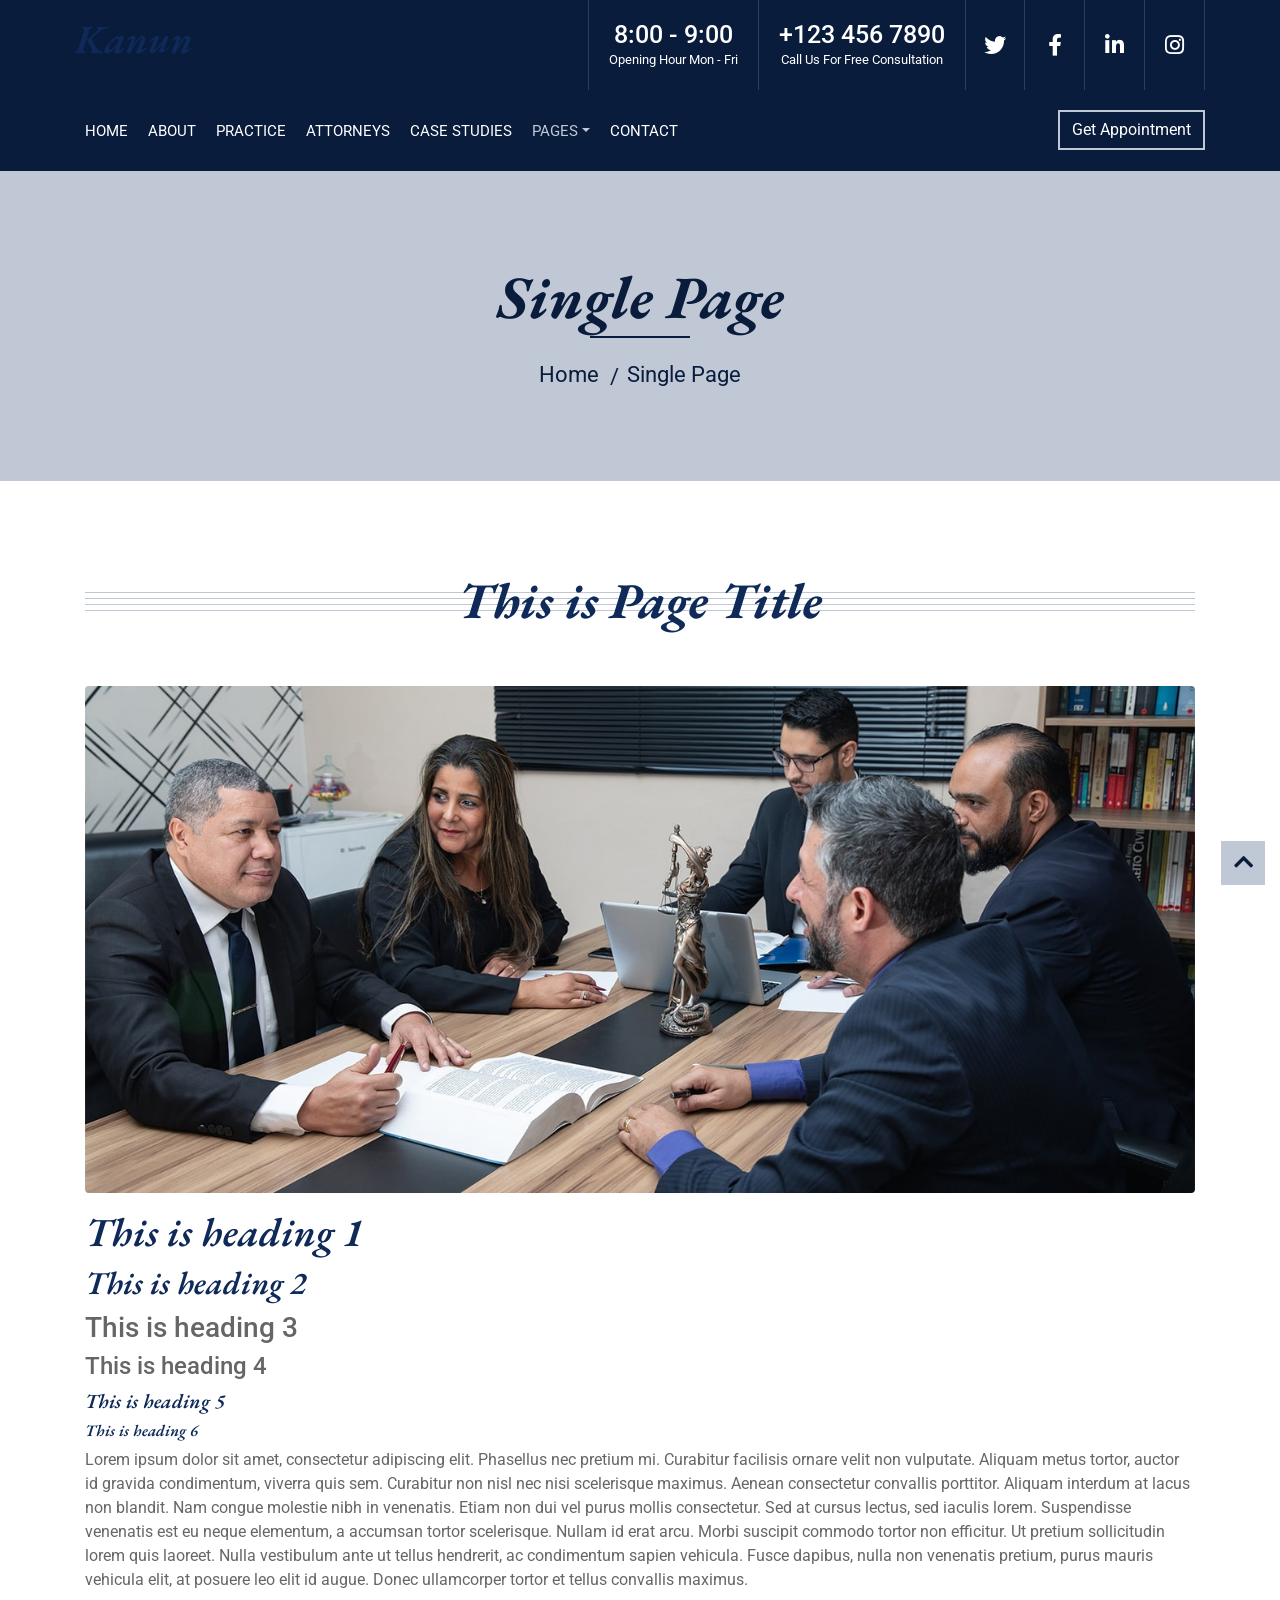
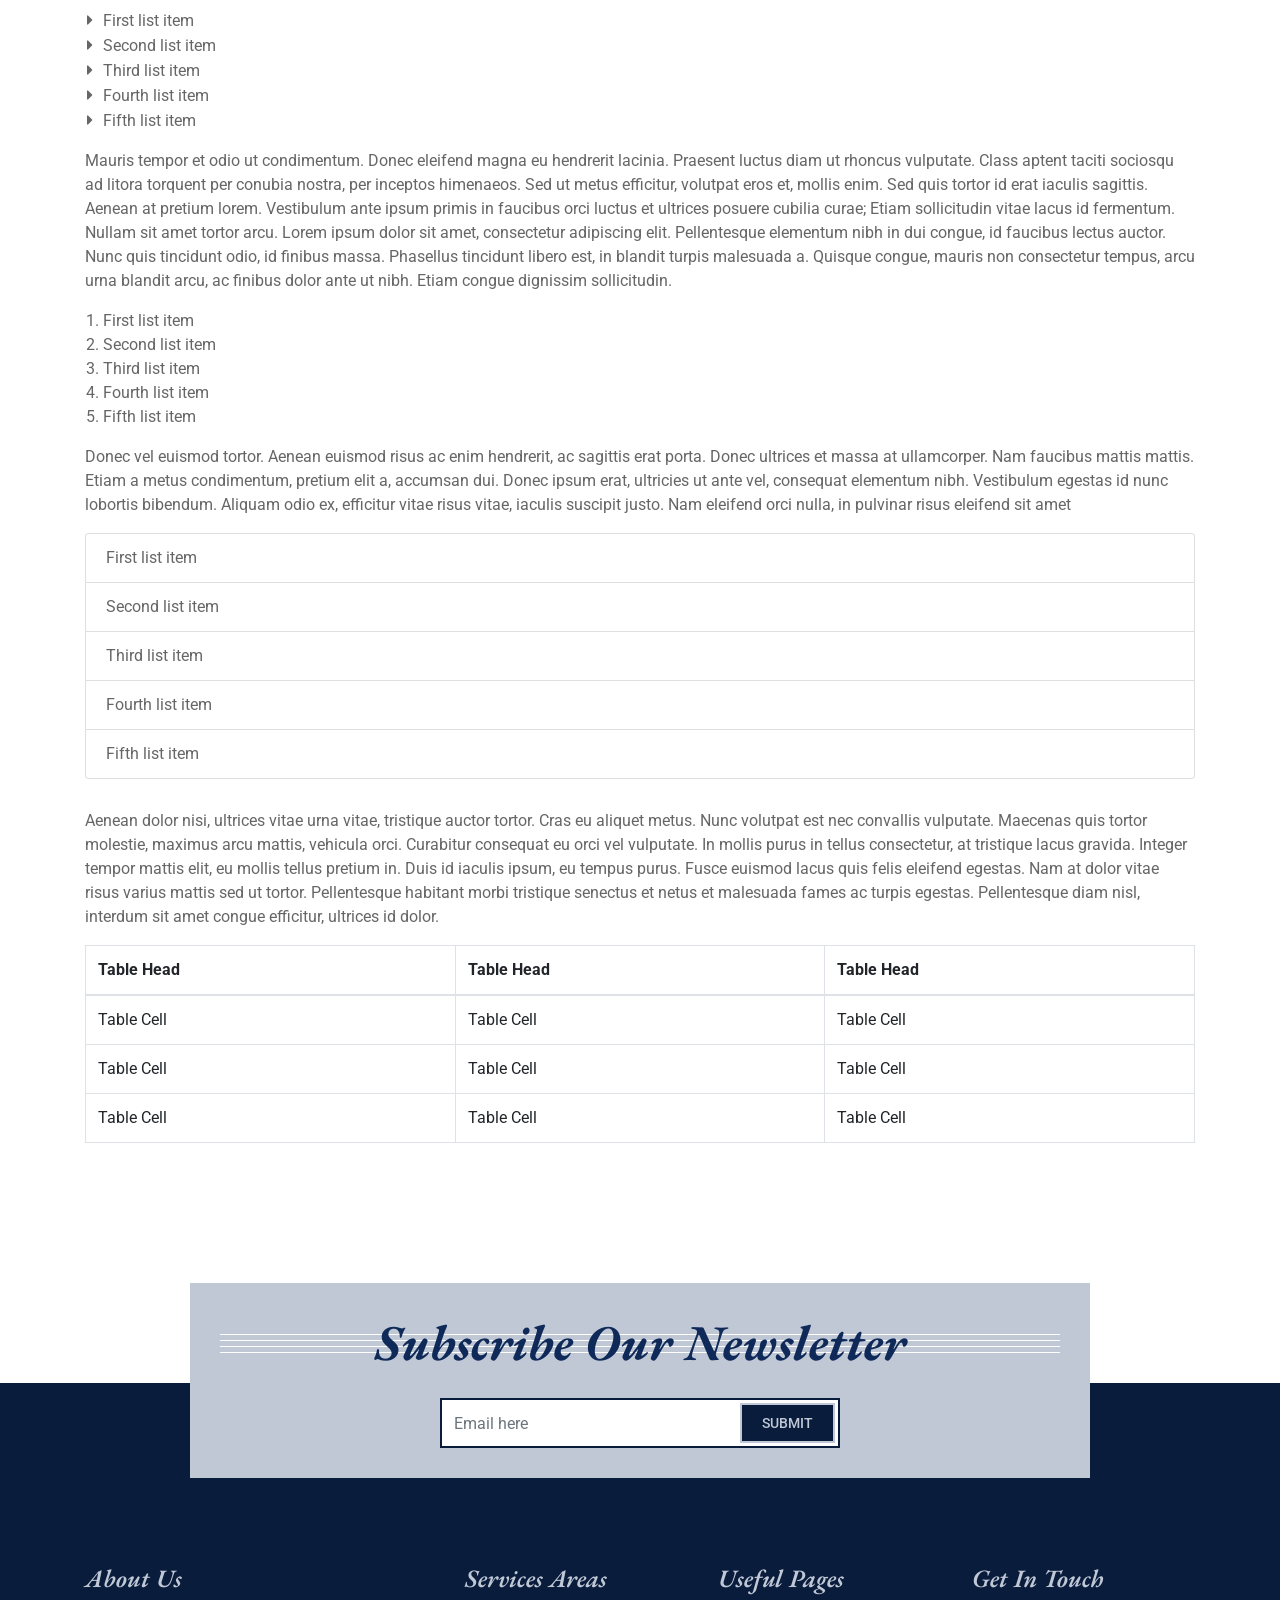
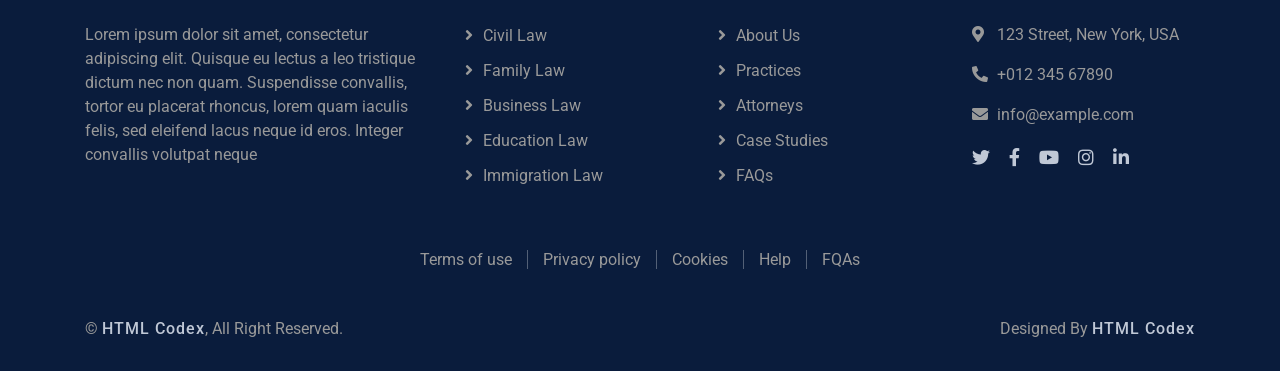
<file: single.html>
<!DOCTYPE html>
<html lang="en">
    <head>
        <meta charset="utf-8">
        <title>Kanun - Law Firm Website Template</title>
        <meta content="width=device-width, initial-scale=1.0" name="viewport">
        <meta content="Law Firm Website Template" name="keywords">
        <meta content="Law Firm Website Template" name="description">

        <!-- Favicon -->
        <link href="img/favicon.ico" rel="icon">

        <!-- Google Font -->
        <link href="https://fonts.googleapis.com/css2?family=EB+Garamond:ital,wght@1,600;1,700;1,800&family=Roboto:wght@400;500&display=swap" rel="stylesheet"> 
        
        <!-- CSS Libraries -->
        <link href="https://stackpath.bootstrapcdn.com/bootstrap/4.4.1/css/bootstrap.min.css" rel="stylesheet">
        <link href="https://cdnjs.cloudflare.com/ajax/libs/font-awesome/5.10.0/css/all.min.css" rel="stylesheet">
        <link href="lib/animate/animate.min.css" rel="stylesheet">
        <link href="lib/owlcarousel/assets/owl.carousel.min.css" rel="stylesheet">

        <!-- Template Stylesheet -->
        <link href="css/style.css" rel="stylesheet">
    </head>

    <body>
        <div class="wrapper">
            <!-- Top Bar Start -->
            <div class="top-bar">
                <div class="container-fluid">
                    <div class="row">
                        <div class="col-lg-3">
                            <div class="logo">
                                <a href="index.html">
                                    <h1>Kanun</h1>
                                    <!-- <img src="img/logo.jpg" alt="Logo"> -->
                                </a>
                            </div>
                        </div>
                        <div class="col-lg-9">
                            <div class="top-bar-right">
                                <div class="text">
                                    <h2>8:00 - 9:00</h2>
                                    <p>Opening Hour Mon - Fri</p>
                                </div>
                                <div class="text">
                                    <h2>+123 456 7890</h2>
                                    <p>Call Us For Free Consultation</p>
                                </div>
                                <div class="social">
                                    <a href=""><i class="fab fa-twitter"></i></a>
                                    <a href=""><i class="fab fa-facebook-f"></i></a>
                                    <a href=""><i class="fab fa-linkedin-in"></i></a>
                                    <a href=""><i class="fab fa-instagram"></i></a>
                                </div>
                            </div>
                        </div>
                    </div>
                </div>
            </div>
            <!-- Top Bar End -->

            <!-- Nav Bar Start -->
            <div class="nav-bar">
                <div class="container-fluid">
                    <nav class="navbar navbar-expand-lg bg-dark navbar-dark">
                        <a href="#" class="navbar-brand">MENU</a>
                        <button type="button" class="navbar-toggler" data-toggle="collapse" data-target="#navbarCollapse">
                            <span class="navbar-toggler-icon"></span>
                        </button>

                        <div class="collapse navbar-collapse justify-content-between" id="navbarCollapse">
                            <div class="navbar-nav mr-auto">
                                <a href="index.html" class="nav-item nav-link">Home</a>
                                <a href="about.html" class="nav-item nav-link">About</a>
                                <a href="service.html" class="nav-item nav-link">Practice</a>
                                <a href="team.html" class="nav-item nav-link">Attorneys</a>
                                <a href="portfolio.html" class="nav-item nav-link">Case Studies</a>
                                <div class="nav-item dropdown">
                                    <a href="#" class="nav-link dropdown-toggle active" data-toggle="dropdown">Pages</a>
                                    <div class="dropdown-menu">
                                        <a href="blog.html" class="dropdown-item">Blog Page</a>
                                        <a href="single.html" class="dropdown-item">Single Page</a>
                                    </div>
                                </div>
                                <a href="contact.html" class="nav-item nav-link">Contact</a>
                            </div>
                            <div class="ml-auto">
                                <a class="btn" href="">Get Appointment</a>
                            </div>
                        </div>
                    </nav>
                </div>
            </div>
            <!-- Nav Bar End -->
            
            
            <!-- Page Header Start -->
            <div class="page-header">
                <div class="container">
                    <div class="row">
                        <div class="col-12">
                            <h2>Single Page</h2>
                        </div>
                        <div class="col-12">
                            <a href="">Home</a>
                            <a href="">Single Page</a>
                        </div>
                    </div>
                </div>
            </div>
            <!-- Page Header End -->


            <!-- Single Page Start -->
            <div class="single">
                <div class="container">
                    <div class="section-header">
                        <h2>This is Page Title</h2>
                    </div>
                    <div class="row">
                        <div class="col-12">
                            <img class="img-fluid rounded" src="img/single.jpg" alt="Image">
                            <h1>This is heading 1</h1>
                            <h2>This is heading 2</h2>
                            <h3>This is heading 3</h3>
                            <h4>This is heading 4</h4>
                            <h5>This is heading 5</h5>
                            <h6>This is heading 6</h6>
                            <p>
                                Lorem ipsum dolor sit amet, consectetur adipiscing elit. Phasellus nec pretium mi. Curabitur facilisis ornare velit non vulputate. Aliquam metus tortor, auctor id gravida condimentum, viverra quis sem. Curabitur non nisl nec nisi scelerisque maximus. Aenean consectetur convallis porttitor. Aliquam interdum at lacus non blandit. Nam congue molestie nibh in venenatis. Etiam non dui vel purus mollis consectetur. Sed at cursus lectus, sed iaculis lorem. Suspendisse venenatis est eu neque elementum, a accumsan tortor scelerisque. Nullam id erat arcu. Morbi suscipit commodo tortor non efficitur. Ut pretium sollicitudin lorem quis laoreet. Nulla vestibulum ante ut tellus hendrerit, ac condimentum sapien vehicula. Fusce dapibus, nulla non venenatis pretium, purus mauris vehicula elit, at posuere leo elit id augue. Donec ullamcorper tortor et tellus convallis maximus.
                            </p>
                            <ul class="ul-group">
                                <li>First list item</li>
                                <li>Second list item</li>
                                <li>Third list item</li>
                                <li>Fourth list item</li>
                                <li>Fifth list item</li>
                            </ul>
                            <p>
                                Mauris tempor et odio ut condimentum. Donec eleifend magna eu hendrerit lacinia. Praesent luctus diam ut rhoncus vulputate. Class aptent taciti sociosqu ad litora torquent per conubia nostra, per inceptos himenaeos. Sed ut metus efficitur, volutpat eros et, mollis enim. Sed quis tortor id erat iaculis sagittis. Aenean at pretium lorem. Vestibulum ante ipsum primis in faucibus orci luctus et ultrices posuere cubilia curae; Etiam sollicitudin vitae lacus id fermentum. Nullam sit amet tortor arcu. Lorem ipsum dolor sit amet, consectetur adipiscing elit. Pellentesque elementum nibh in dui congue, id faucibus lectus auctor. Nunc quis tincidunt odio, id finibus massa. Phasellus tincidunt libero est, in blandit turpis malesuada a. Quisque congue, mauris non consectetur tempus, arcu urna blandit arcu, ac finibus dolor ante ut nibh. Etiam congue dignissim sollicitudin. 
                            </p>
                            <ol class="ol-group">
                                <li>First list item</li>
                                <li>Second list item</li>
                                <li>Third list item</li>
                                <li>Fourth list item</li>
                                <li>Fifth list item</li>
                            </ol>
                            <p>
                                Donec vel euismod tortor. Aenean euismod risus ac enim hendrerit, ac sagittis erat porta. Donec ultrices et massa at ullamcorper. Nam faucibus mattis mattis. Etiam a metus condimentum, pretium elit a, accumsan dui. Donec ipsum erat, ultricies ut ante vel, consequat elementum nibh. Vestibulum egestas id nunc lobortis bibendum. Aliquam odio ex, efficitur vitae risus vitae, iaculis suscipit justo. Nam eleifend orci nulla, in pulvinar risus eleifend sit amet
                            </p>
                            <ul class="list-group">
                                <li class="list-group-item">First list item</li>
                                <li class="list-group-item">Second list item</li>
                                <li class="list-group-item">Third list item</li>
                                <li class="list-group-item">Fourth list item</li>
                                <li class="list-group-item">Fifth list item</li>
                            </ul>
                            <p>
                                Aenean dolor nisi, ultrices vitae urna vitae, tristique auctor tortor. Cras eu aliquet metus. Nunc volutpat est nec convallis vulputate. Maecenas quis tortor molestie, maximus arcu mattis, vehicula orci. Curabitur consequat eu orci vel vulputate. In mollis purus in tellus consectetur, at tristique lacus gravida. Integer tempor mattis elit, eu mollis tellus pretium in. Duis id iaculis ipsum, eu tempus purus. Fusce euismod lacus quis felis eleifend egestas. Nam at dolor vitae risus varius mattis sed ut tortor. Pellentesque habitant morbi tristique senectus et netus et malesuada fames ac turpis egestas. Pellentesque diam nisl, interdum sit amet congue efficitur, ultrices id dolor. 
                            </p>
                            <table class="table table-bordered">
                                <thead>
                                    <tr>
                                        <th>Table Head</th>
                                        <th>Table Head</th>
                                        <th>Table Head</th>
                                    </tr>
                                </thead>
                                <tbody>
                                    <tr>
                                        <td>Table Cell</td>
                                        <td>Table Cell</td>
                                        <td>Table Cell</td>
                                    </tr>
                                    <tr>
                                        <td>Table Cell</td>
                                        <td>Table Cell</td>
                                        <td>Table Cell</td>
                                    </tr>
                                    <tr>
                                        <td>Table Cell</td>
                                        <td>Table Cell</td>
                                        <td>Table Cell</td>
                                    </tr>
                                </tbody>
                            </table>
                        </div>
                    </div>
                </div>
            </div>
            <!-- Single Page End -->


            <!-- Newsletter Start -->
            <div class="newsletter">
                <div class="container">
                    <div class="section-header">
                        <h2>Subscribe Our Newsletter</h2>
                    </div>
                    <div class="form">
                        <input class="form-control" placeholder="Email here">
                        <button class="btn">Submit</button>
                    </div>
                </div>
            </div>
            <!-- Newsletter End -->


            <!-- Footer Start -->
            <div class="footer">
                <div class="container">
                    <div class="row">
                        <div class="col-md-6 col-lg-4">
                            <div class="footer-about">
                                <h2>About Us</h2>
                                <p>
                                    Lorem ipsum dolor sit amet, consectetur adipiscing elit. Quisque eu lectus a leo tristique dictum nec non quam. Suspendisse convallis, tortor eu placerat rhoncus, lorem quam iaculis felis, sed eleifend lacus neque id eros. Integer convallis volutpat neque
                                </p>
                            </div>
                        </div>
                        <div class="col-md-6 col-lg-8">
                            <div class="row">
                        <div class="col-md-6 col-lg-4">
                            <div class="footer-link">
                                <h2>Services Areas</h2>
                                <a href="">Civil Law</a>
                                <a href="">Family Law</a>
                                <a href="">Business Law</a>
                                <a href="">Education Law</a>
                                <a href="">Immigration Law</a>
                            </div>
                        </div>
                        <div class="col-md-6 col-lg-4">
                            <div class="footer-link">
                                <h2>Useful Pages</h2>
                                <a href="">About Us</a>
                                <a href="">Practices</a>
                                <a href="">Attorneys</a>
                                <a href="">Case Studies</a>
                                <a href="">FAQs</a>
                            </div>
                        </div>
                        <div class="col-md-6 col-lg-4">
                            <div class="footer-contact">
                                <h2>Get In Touch</h2>
                                <p><i class="fa fa-map-marker-alt"></i>123 Street, New York, USA</p>
                                <p><i class="fa fa-phone-alt"></i>+012 345 67890</p>
                                <p><i class="fa fa-envelope"></i>info@example.com</p>
                                <div class="footer-social">
                                    <a href=""><i class="fab fa-twitter"></i></a>
                                    <a href=""><i class="fab fa-facebook-f"></i></a>
                                    <a href=""><i class="fab fa-youtube"></i></a>
                                    <a href=""><i class="fab fa-instagram"></i></a>
                                    <a href=""><i class="fab fa-linkedin-in"></i></a>
                                </div>
                            </div>
                        </div>
                        </div>
                    </div>
                    </div>
                </div>
                <div class="container footer-menu">
                    <div class="f-menu">
                        <a href="">Terms of use</a>
                        <a href="">Privacy policy</a>
                        <a href="">Cookies</a>
                        <a href="">Help</a>
                        <a href="">FQAs</a>
                    </div>
                </div>
                <div class="container copyright">
                    <div class="row">
                        <div class="col-md-6">
                            <p>&copy; <a href="https://htmlcodex.com/law-firm-website-template">HTML Codex</a>, All Right Reserved.</p>
                        </div>
                        <div class="col-md-6">
                            <p>Designed By <a href="https://htmlcodex.com">HTML Codex</a></p>
                        </div>
                    </div>
                </div>
            </div>
            <!-- Footer End -->
            
            <a href="#" class="back-to-top"><i class="fa fa-chevron-up"></i></a>
        </div>

        <!-- JavaScript Libraries -->
        <script src="https://code.jquery.com/jquery-3.4.1.min.js"></script>
        <script src="https://stackpath.bootstrapcdn.com/bootstrap/4.4.1/js/bootstrap.bundle.min.js"></script>
        <script src="lib/easing/easing.min.js"></script>
        <script src="lib/owlcarousel/owl.carousel.min.js"></script>
        <script src="lib/isotope/isotope.pkgd.min.js"></script>

        <!-- Template Javascript -->
        <script src="js/main.js"></script>
    </body>
</html>
</file>
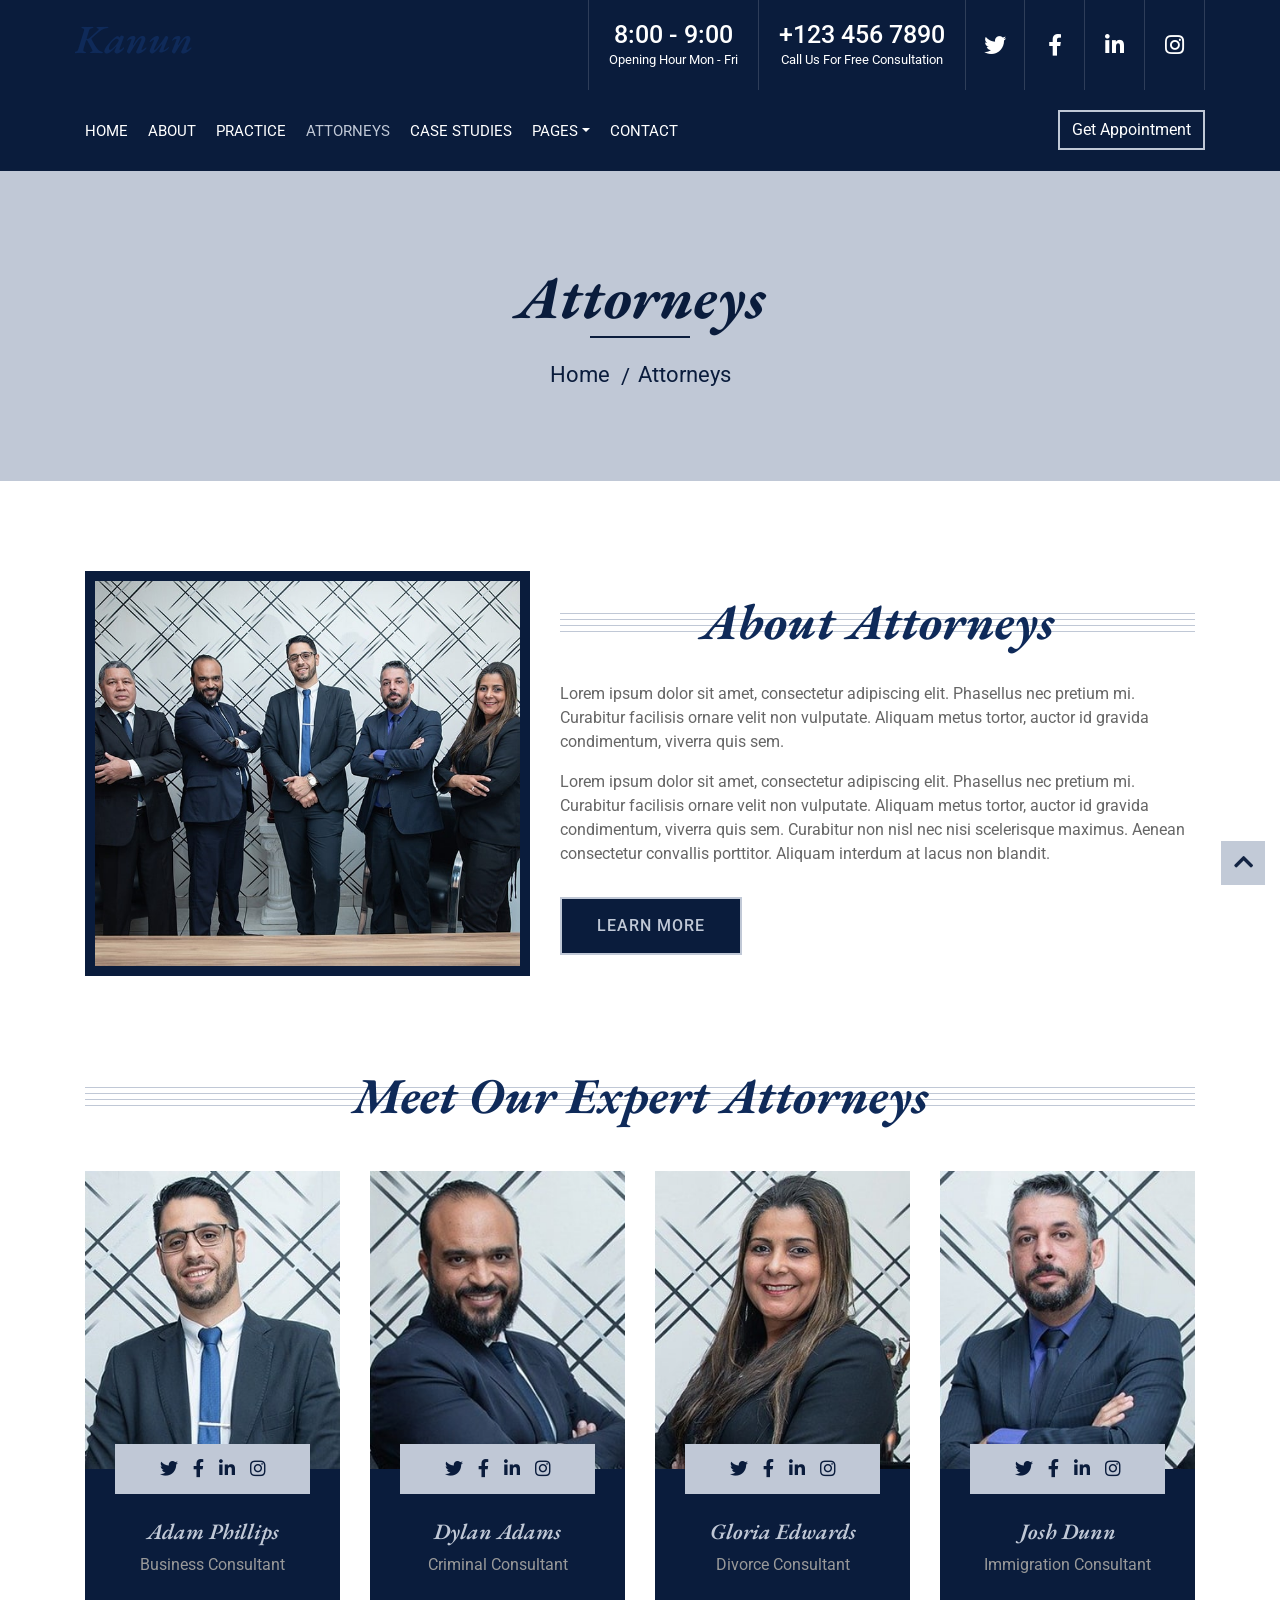
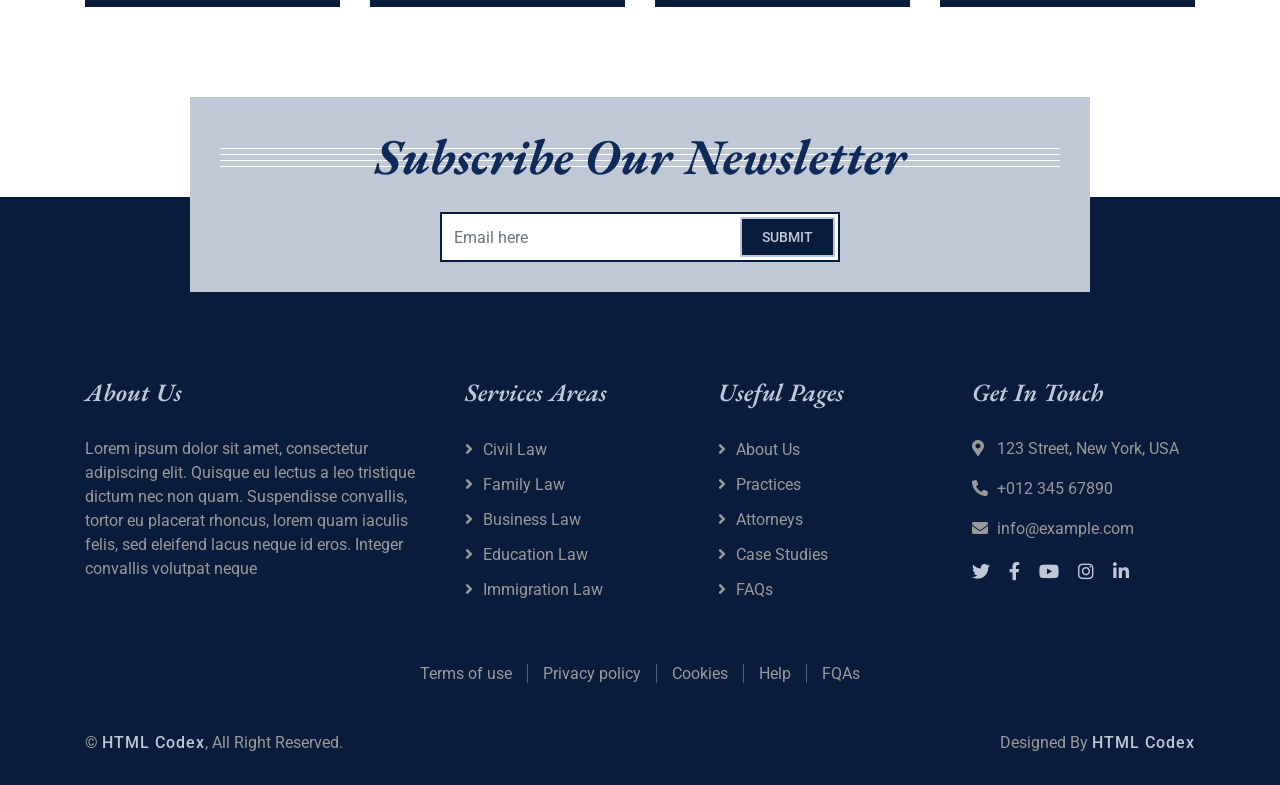
<file: team.html>
<!DOCTYPE html>
<html lang="en">
    <head>
        <meta charset="utf-8">
        <title>Kanun - Law Firm Website Template</title>
        <meta content="width=device-width, initial-scale=1.0" name="viewport">
        <meta content="Law Firm Website Template" name="keywords">
        <meta content="Law Firm Website Template" name="description">

        <!-- Favicon -->
        <link href="img/favicon.ico" rel="icon">

        <!-- Google Font -->
        <link href="https://fonts.googleapis.com/css2?family=EB+Garamond:ital,wght@1,600;1,700;1,800&family=Roboto:wght@400;500&display=swap" rel="stylesheet"> 
        
        <!-- CSS Libraries -->
        <link href="https://stackpath.bootstrapcdn.com/bootstrap/4.4.1/css/bootstrap.min.css" rel="stylesheet">
        <link href="https://cdnjs.cloudflare.com/ajax/libs/font-awesome/5.10.0/css/all.min.css" rel="stylesheet">
        <link href="lib/animate/animate.min.css" rel="stylesheet">
        <link href="lib/owlcarousel/assets/owl.carousel.min.css" rel="stylesheet">

        <!-- Template Stylesheet -->
        <link href="css/style.css" rel="stylesheet">
    </head>

    <body>
        <div class="wrapper">
            <!-- Top Bar Start -->
            <div class="top-bar">
                <div class="container-fluid">
                    <div class="row">
                        <div class="col-lg-3">
                            <div class="logo">
                                <a href="index.html">
                                    <h1>Kanun</h1>
                                    <!-- <img src="img/logo.jpg" alt="Logo"> -->
                                </a>
                            </div>
                        </div>
                        <div class="col-lg-9">
                            <div class="top-bar-right">
                                <div class="text">
                                    <h2>8:00 - 9:00</h2>
                                    <p>Opening Hour Mon - Fri</p>
                                </div>
                                <div class="text">
                                    <h2>+123 456 7890</h2>
                                    <p>Call Us For Free Consultation</p>
                                </div>
                                <div class="social">
                                    <a href=""><i class="fab fa-twitter"></i></a>
                                    <a href=""><i class="fab fa-facebook-f"></i></a>
                                    <a href=""><i class="fab fa-linkedin-in"></i></a>
                                    <a href=""><i class="fab fa-instagram"></i></a>
                                </div>
                            </div>
                        </div>
                    </div>
                </div>
            </div>
            <!-- Top Bar End -->

            <!-- Nav Bar Start -->
            <div class="nav-bar">
                <div class="container-fluid">
                    <nav class="navbar navbar-expand-lg bg-dark navbar-dark">
                        <a href="#" class="navbar-brand">MENU</a>
                        <button type="button" class="navbar-toggler" data-toggle="collapse" data-target="#navbarCollapse">
                            <span class="navbar-toggler-icon"></span>
                        </button>

                        <div class="collapse navbar-collapse justify-content-between" id="navbarCollapse">
                            <div class="navbar-nav mr-auto">
                                <a href="index.html" class="nav-item nav-link">Home</a>
                                <a href="about.html" class="nav-item nav-link">About</a>
                                <a href="service.html" class="nav-item nav-link">Practice</a>
                                <a href="team.html" class="nav-item nav-link active">Attorneys</a>
                                <a href="portfolio.html" class="nav-item nav-link">Case Studies</a>
                                <div class="nav-item dropdown">
                                    <a href="#" class="nav-link dropdown-toggle" data-toggle="dropdown">Pages</a>
                                    <div class="dropdown-menu">
                                        <a href="single-page.html" class="dropdown-item">Blog Page</a>
                                        <a href="#" class="dropdown-item">Single Page</a>
                                    </div>
                                </div>
                                <a href="contact.html" class="nav-item nav-link">Contact</a>
                            </div>
                            <div class="ml-auto">
                                <a class="btn" href="">Get Appointment</a>
                            </div>
                        </div>
                    </nav>
                </div>
            </div>
            <!-- Nav Bar End -->
            
            
            <!-- Page Header Start -->
            <div class="page-header">
                <div class="container">
                    <div class="row">
                        <div class="col-12">
                            <h2>Attorneys</h2>
                        </div>
                        <div class="col-12">
                            <a href="">Home</a>
                            <a href="">Attorneys</a>
                        </div>
                    </div>
                </div>
            </div>
            <!-- Page Header End -->


            <!-- About Start -->
            <div class="about">
                <div class="container">
                    <div class="row align-items-center">
                        <div class="col-lg-5 col-md-6">
                            <div class="about-img">
                                <img src="img/about.jpg" alt="Image">
                            </div>
                        </div>
                        <div class="col-lg-7 col-md-6">
                            <div class="section-header">
                                <h2>About Attorneys</h2>
                            </div>
                            <div class="about-text">
                                <p>
                                    Lorem ipsum dolor sit amet, consectetur adipiscing elit. Phasellus nec pretium mi. Curabitur facilisis ornare velit non vulputate. Aliquam metus tortor, auctor id gravida condimentum, viverra quis sem.
                                </p>
                                <p>
                                    Lorem ipsum dolor sit amet, consectetur adipiscing elit. Phasellus nec pretium mi. Curabitur facilisis ornare velit non vulputate. Aliquam metus tortor, auctor id gravida condimentum, viverra quis sem. Curabitur non nisl nec nisi scelerisque maximus. Aenean consectetur convallis porttitor. Aliquam interdum at lacus non blandit.
                                </p>
                                <a class="btn" href="">Learn More</a>
                            </div>
                        </div>
                    </div>
                </div>
            </div>
            <!-- About End -->


            <!-- Team Start -->
            <div class="team">
                <div class="container">
                    <div class="section-header">
                        <h2>Meet Our Expert Attorneys</h2>
                    </div>
                    <div class="row">
                        <div class="col-lg-3 col-md-6">
                            <div class="team-item">
                                <div class="team-img">
                                    <img src="img/team-1.jpg" alt="Team Image">
                                </div>
                                <div class="team-text">
                                    <h2>Adam Phillips</h2>
                                    <p>Business Consultant</p>
                                    <div class="team-social">
                                        <a class="social-tw" href=""><i class="fab fa-twitter"></i></a>
                                        <a class="social-fb" href=""><i class="fab fa-facebook-f"></i></a>
                                        <a class="social-li" href=""><i class="fab fa-linkedin-in"></i></a>
                                        <a class="social-in" href=""><i class="fab fa-instagram"></i></a>
                                    </div>
                                </div>
                            </div>
                        </div>
                        <div class="col-lg-3 col-md-6">
                            <div class="team-item">
                                <div class="team-img">
                                    <img src="img/team-2.jpg" alt="Team Image">
                                </div>
                                <div class="team-text">
                                    <h2>Dylan Adams</h2>
                                    <p>Criminal Consultant</p>
                                    <div class="team-social">
                                        <a class="social-tw" href=""><i class="fab fa-twitter"></i></a>
                                        <a class="social-fb" href=""><i class="fab fa-facebook-f"></i></a>
                                        <a class="social-li" href=""><i class="fab fa-linkedin-in"></i></a>
                                        <a class="social-in" href=""><i class="fab fa-instagram"></i></a>
                                    </div>
                                </div>
                            </div>
                        </div>
                        <div class="col-lg-3 col-md-6">
                            <div class="team-item">
                                <div class="team-img">
                                    <img src="img/team-3.jpg" alt="Team Image">
                                </div>
                                <div class="team-text">
                                    <h2>Gloria Edwards</h2>
                                    <p>Divorce Consultant</p>
                                    <div class="team-social">
                                        <a class="social-tw" href=""><i class="fab fa-twitter"></i></a>
                                        <a class="social-fb" href=""><i class="fab fa-facebook-f"></i></a>
                                        <a class="social-li" href=""><i class="fab fa-linkedin-in"></i></a>
                                        <a class="social-in" href=""><i class="fab fa-instagram"></i></a>
                                    </div>
                                </div>
                            </div>
                        </div>
                        <div class="col-lg-3 col-md-6">
                            <div class="team-item">
                                <div class="team-img">
                                    <img src="img/team-4.jpg" alt="Team Image">
                                </div>
                                <div class="team-text">
                                    <h2>Josh Dunn</h2>
                                    <p>Immigration Consultant</p>
                                    <div class="team-social">
                                        <a class="social-tw" href=""><i class="fab fa-twitter"></i></a>
                                        <a class="social-fb" href=""><i class="fab fa-facebook-f"></i></a>
                                        <a class="social-li" href=""><i class="fab fa-linkedin-in"></i></a>
                                        <a class="social-in" href=""><i class="fab fa-instagram"></i></a>
                                    </div>
                                </div>
                            </div>
                        </div>
                    </div>
                </div>
            </div>
            <!-- Team End -->


            <!-- Newsletter Start -->
            <div class="newsletter">
                <div class="container">
                    <div class="section-header">
                        <h2>Subscribe Our Newsletter</h2>
                    </div>
                    <div class="form">
                        <input class="form-control" placeholder="Email here">
                        <button class="btn">Submit</button>
                    </div>
                </div>
            </div>
            <!-- Newsletter End -->


            <!-- Footer Start -->
            <div class="footer">
                <div class="container">
                    <div class="row">
                        <div class="col-md-6 col-lg-4">
                            <div class="footer-about">
                                <h2>About Us</h2>
                                <p>
                                    Lorem ipsum dolor sit amet, consectetur adipiscing elit. Quisque eu lectus a leo tristique dictum nec non quam. Suspendisse convallis, tortor eu placerat rhoncus, lorem quam iaculis felis, sed eleifend lacus neque id eros. Integer convallis volutpat neque
                                </p>
                            </div>
                        </div>
                        <div class="col-md-6 col-lg-8">
                            <div class="row">
                        <div class="col-md-6 col-lg-4">
                            <div class="footer-link">
                                <h2>Services Areas</h2>
                                <a href="">Civil Law</a>
                                <a href="">Family Law</a>
                                <a href="">Business Law</a>
                                <a href="">Education Law</a>
                                <a href="">Immigration Law</a>
                            </div>
                        </div>
                        <div class="col-md-6 col-lg-4">
                            <div class="footer-link">
                                <h2>Useful Pages</h2>
                                <a href="">About Us</a>
                                <a href="">Practices</a>
                                <a href="">Attorneys</a>
                                <a href="">Case Studies</a>
                                <a href="">FAQs</a>
                            </div>
                        </div>
                        <div class="col-md-6 col-lg-4">
                            <div class="footer-contact">
                                <h2>Get In Touch</h2>
                                <p><i class="fa fa-map-marker-alt"></i>123 Street, New York, USA</p>
                                <p><i class="fa fa-phone-alt"></i>+012 345 67890</p>
                                <p><i class="fa fa-envelope"></i>info@example.com</p>
                                <div class="footer-social">
                                    <a href=""><i class="fab fa-twitter"></i></a>
                                    <a href=""><i class="fab fa-facebook-f"></i></a>
                                    <a href=""><i class="fab fa-youtube"></i></a>
                                    <a href=""><i class="fab fa-instagram"></i></a>
                                    <a href=""><i class="fab fa-linkedin-in"></i></a>
                                </div>
                            </div>
                        </div>
                        </div>
                    </div>
                    </div>
                </div>
                <div class="container footer-menu">
                    <div class="f-menu">
                        <a href="">Terms of use</a>
                        <a href="">Privacy policy</a>
                        <a href="">Cookies</a>
                        <a href="">Help</a>
                        <a href="">FQAs</a>
                    </div>
                </div>
                <div class="container copyright">
                    <div class="row">
                        <div class="col-md-6">
                            <p>&copy; <a href="https://htmlcodex.com/law-firm-website-template">HTML Codex</a>, All Right Reserved.</p>
                        </div>
                        <div class="col-md-6">
                            <p>Designed By <a href="https://htmlcodex.com">HTML Codex</a></p>
                        </div>
                    </div>
                </div>
            </div>
            <!-- Footer End -->
            
            <a href="#" class="back-to-top"><i class="fa fa-chevron-up"></i></a>
        </div>

        <!-- JavaScript Libraries -->
        <script src="https://code.jquery.com/jquery-3.4.1.min.js"></script>
        <script src="https://stackpath.bootstrapcdn.com/bootstrap/4.4.1/js/bootstrap.bundle.min.js"></script>
        <script src="lib/easing/easing.min.js"></script>
        <script src="lib/owlcarousel/owl.carousel.min.js"></script>
        <script src="lib/isotope/isotope.pkgd.min.js"></script>

        <!-- Template Javascript -->
        <script src="js/main.js"></script>
    </body>
</html>
</file>
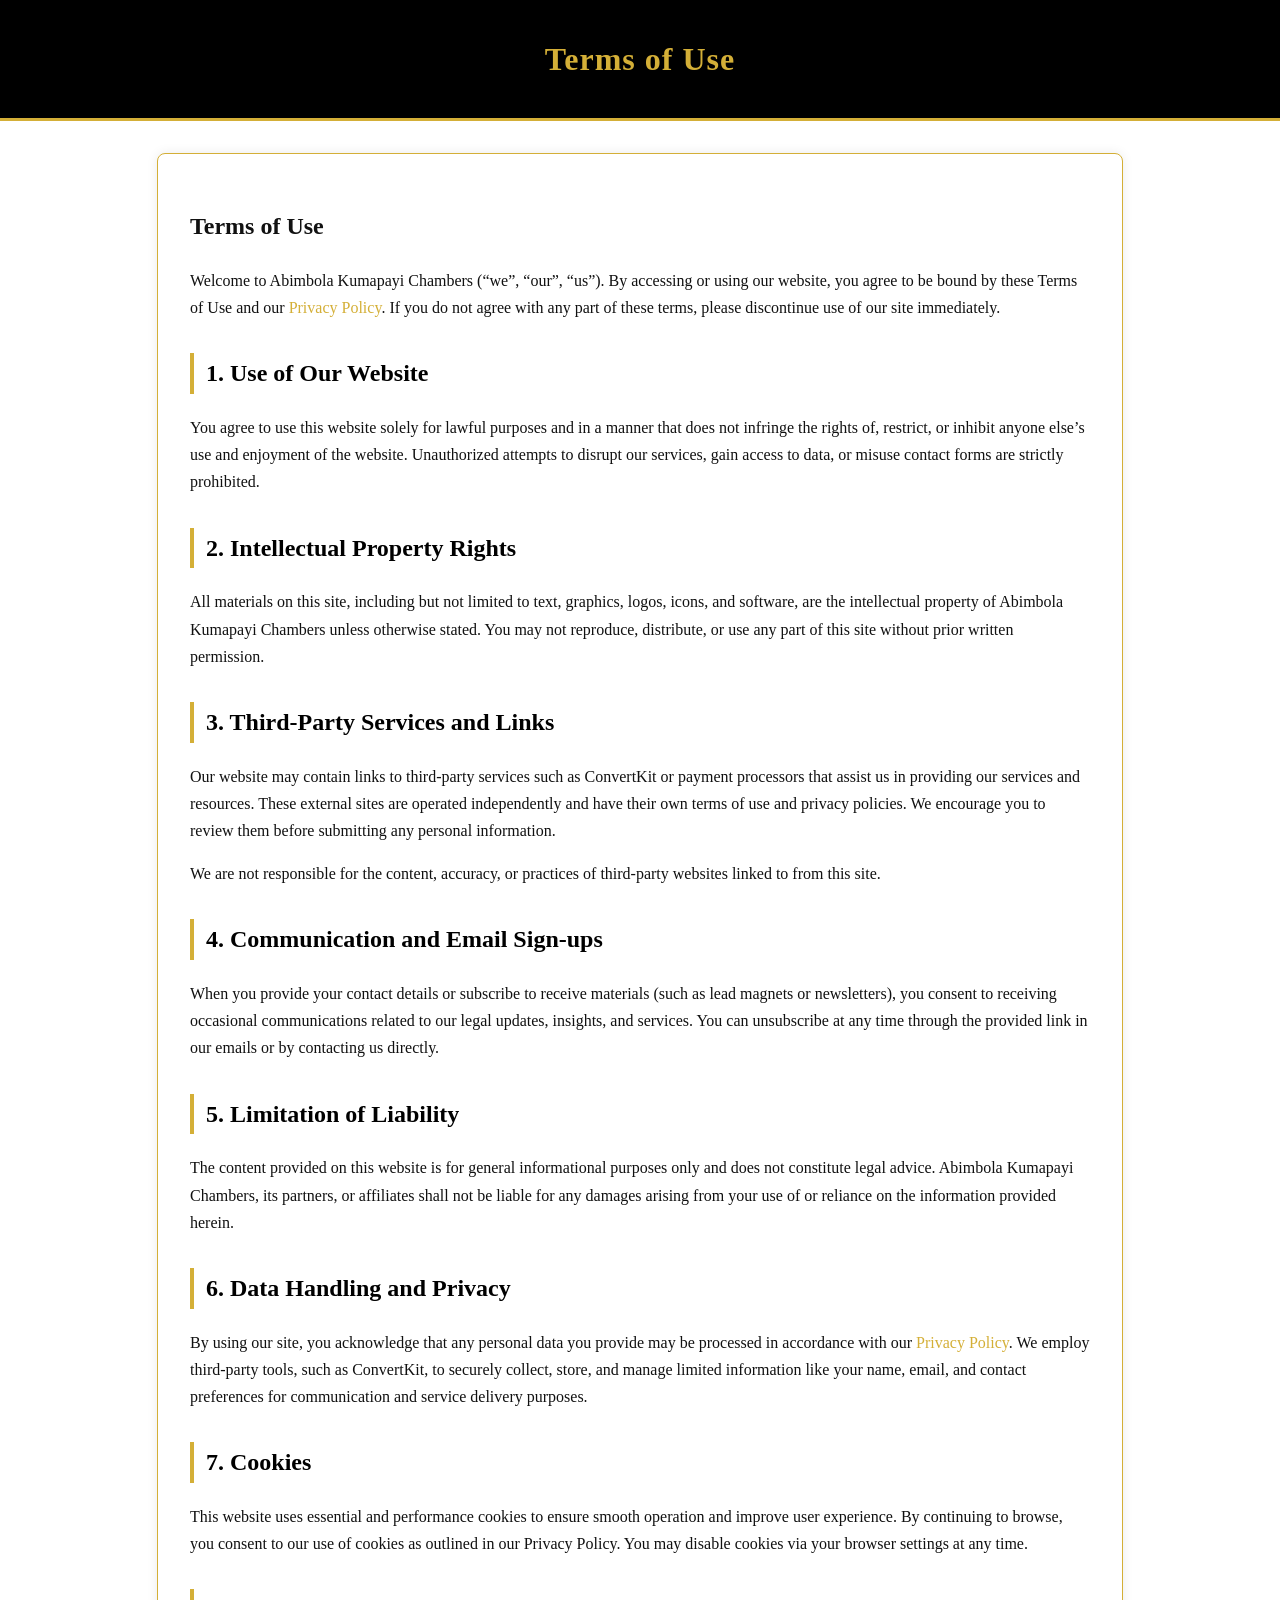
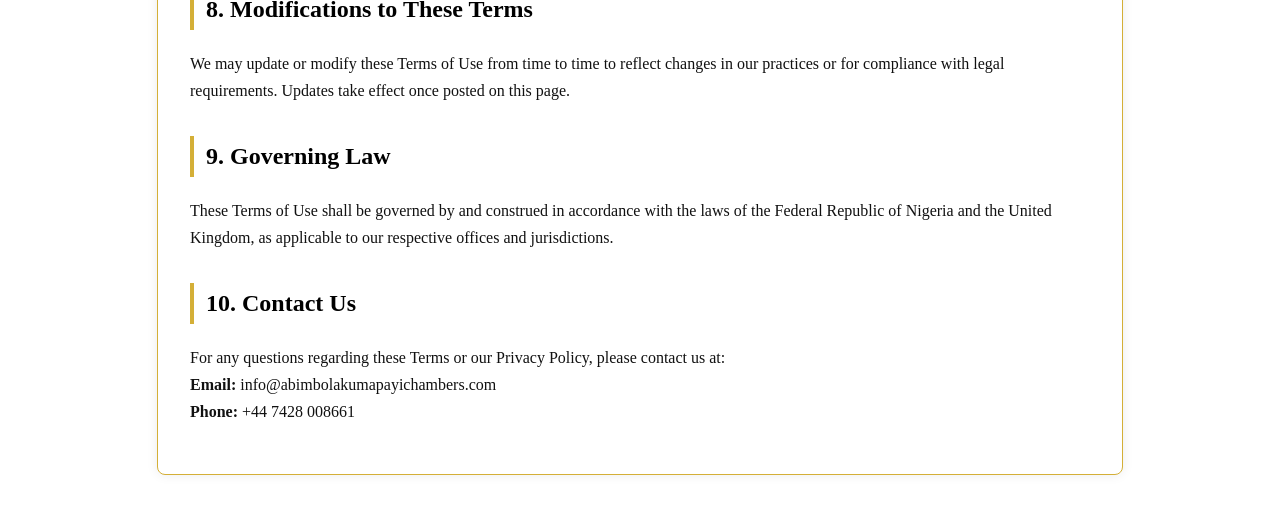
<file: terms of use.html>
<!DOCTYPE html>
<html lang="en">
<head>
  <meta charset="UTF-8" />
  <meta name="viewport" content="width=device-width, initial-scale=1.0" />
  <title>Terms of Use | Abimbola Kumapayi Chambers</title>
  <style>
    body {
      font-family: 'Georgia', serif;
      margin: 0;
      padding: 0;
      background-color: #ffffff;
      color: #111;
      line-height: 1.7;
    }

    header {
      background-color: #000;
      color: #d4af37;
      text-align: center;
      padding: 2rem 1rem;
      border-bottom: 3px solid #d4af37;
    }

    header h1 {
      margin: 0;
      font-size: 2rem;
      letter-spacing: 1px;
    }

    main {
      max-width: 900px;
      margin: 2rem auto;
      background: #fff;
      padding: 2rem;
      border: 1px solid #d4af37;
      border-radius: 8px;
      box-shadow: 0 0 12px rgba(0, 0, 0, 0.08);
    }

    h2 {
      color: #000;
      border-left: 4px solid #d4af37;
      padding-left: 0.75rem;
      margin-top: 2rem;
    }

    a {
      color: #d4af37;
      text-decoration: none;
    }

    a:hover {
      text-decoration: underline;
    }

    footer {
      background-color: #000;
      color: #d4af37;
      text-align: center;
      padding: 1.5rem;
      font-size: 0.9rem;
      margin-top: 3rem;
      border-top: 3px solid #d4af37;
    }

    ul {
      margin-left: 1.5rem;
    }

    @media (max-width: 600px) {
      main {
        margin: 1rem;
        padding: 1.5rem;
      }
    }
  </style>
</head>
<body>
  <header>
    <h1>Terms of Use</h1>
  </header>

  <main>
    <section class="terms-of-use py-5">
  <div class="container text-light">
    <h1 class="text-gold mb-4">Terms of Use</h1>
    <p>
      Welcome to Abimbola Kumapayi Chambers (“we”, “our”, “us”). By accessing or using our website, 
      you agree to be bound by these Terms of Use and our <a href="privacy-policy.html" class="text-gold">Privacy Policy</a>. 
      If you do not agree with any part of these terms, please discontinue use of our site immediately.
    </p>

    <h2 class="text-gold mt-5">1. Use of Our Website</h2>
    <p>
      You agree to use this website solely for lawful purposes and in a manner that does not infringe the rights 
      of, restrict, or inhibit anyone else’s use and enjoyment of the website. Unauthorized attempts to disrupt 
      our services, gain access to data, or misuse contact forms are strictly prohibited.
    </p>

    <h2 class="text-gold mt-5">2. Intellectual Property Rights</h2>
    <p>
      All materials on this site, including but not limited to text, graphics, logos, icons, and software, 
      are the intellectual property of Abimbola Kumapayi Chambers unless otherwise stated. 
      You may not reproduce, distribute, or use any part of this site without prior written permission.
    </p>

    <h2 class="text-gold mt-5">3. Third-Party Services and Links</h2>
    <p>
      Our website may contain links to third-party services such as ConvertKit or payment processors 
      that assist us in providing our services and resources. These external sites are operated independently 
      and have their own terms of use and privacy policies. We encourage you to review them before 
      submitting any personal information.
    </p>
    <p>
      We are not responsible for the content, accuracy, or practices of third-party websites linked to from this site.
    </p>

    <h2 class="text-gold mt-5">4. Communication and Email Sign-ups</h2>
    <p>
      When you provide your contact details or subscribe to receive materials (such as lead magnets or newsletters),
      you consent to receiving occasional communications related to our legal updates, insights, and services.
      You can unsubscribe at any time through the provided link in our emails or by contacting us directly.
    </p>

    <h2 class="text-gold mt-5">5. Limitation of Liability</h2>
    <p>
      The content provided on this website is for general informational purposes only and does not constitute 
      legal advice. Abimbola Kumapayi Chambers, its partners, or affiliates shall not be liable for any damages 
      arising from your use of or reliance on the information provided herein.
    </p>

    <h2 class="text-gold mt-5">6. Data Handling and Privacy</h2>
    <p>
      By using our site, you acknowledge that any personal data you provide may be processed in accordance with 
      our <a href="privacy-policy.html" class="text-gold">Privacy Policy</a>. We employ third-party tools, such as ConvertKit, 
      to securely collect, store, and manage limited information like your name, email, and contact preferences 
      for communication and service delivery purposes.
    </p>

    <h2 class="text-gold mt-5">7. Cookies</h2>
    <p>
      This website uses essential and performance cookies to ensure smooth operation and improve user experience. 
      By continuing to browse, you consent to our use of cookies as outlined in our Privacy Policy. 
      You may disable cookies via your browser settings at any time.
    </p>

    <h2 class="text-gold mt-5">8. Modifications to These Terms</h2>
    <p>
      We may update or modify these Terms of Use from time to time to reflect changes in our practices or 
      for compliance with legal requirements. Updates take effect once posted on this page.
    </p>

    <h2 class="text-gold mt-5">9. Governing Law</h2>
    <p>
      These Terms of Use shall be governed by and construed in accordance with the laws of 
      the Federal Republic of Nigeria and the United Kingdom, as applicable to our respective 
      offices and jurisdictions.
    </p>

    <h2 class="text-gold mt-5">10. Contact Us</h2>
    <p>
      For any questions regarding these Terms or our Privacy Policy, please contact us at:
      <br><strong>Email:</strong> info@abimbolakumapayichambers.com 
      <br><strong>Phone:</strong> +44 7428 008661
    </p>
  </div>
</section>

  </footer>
  
</body>
</html>
</file>
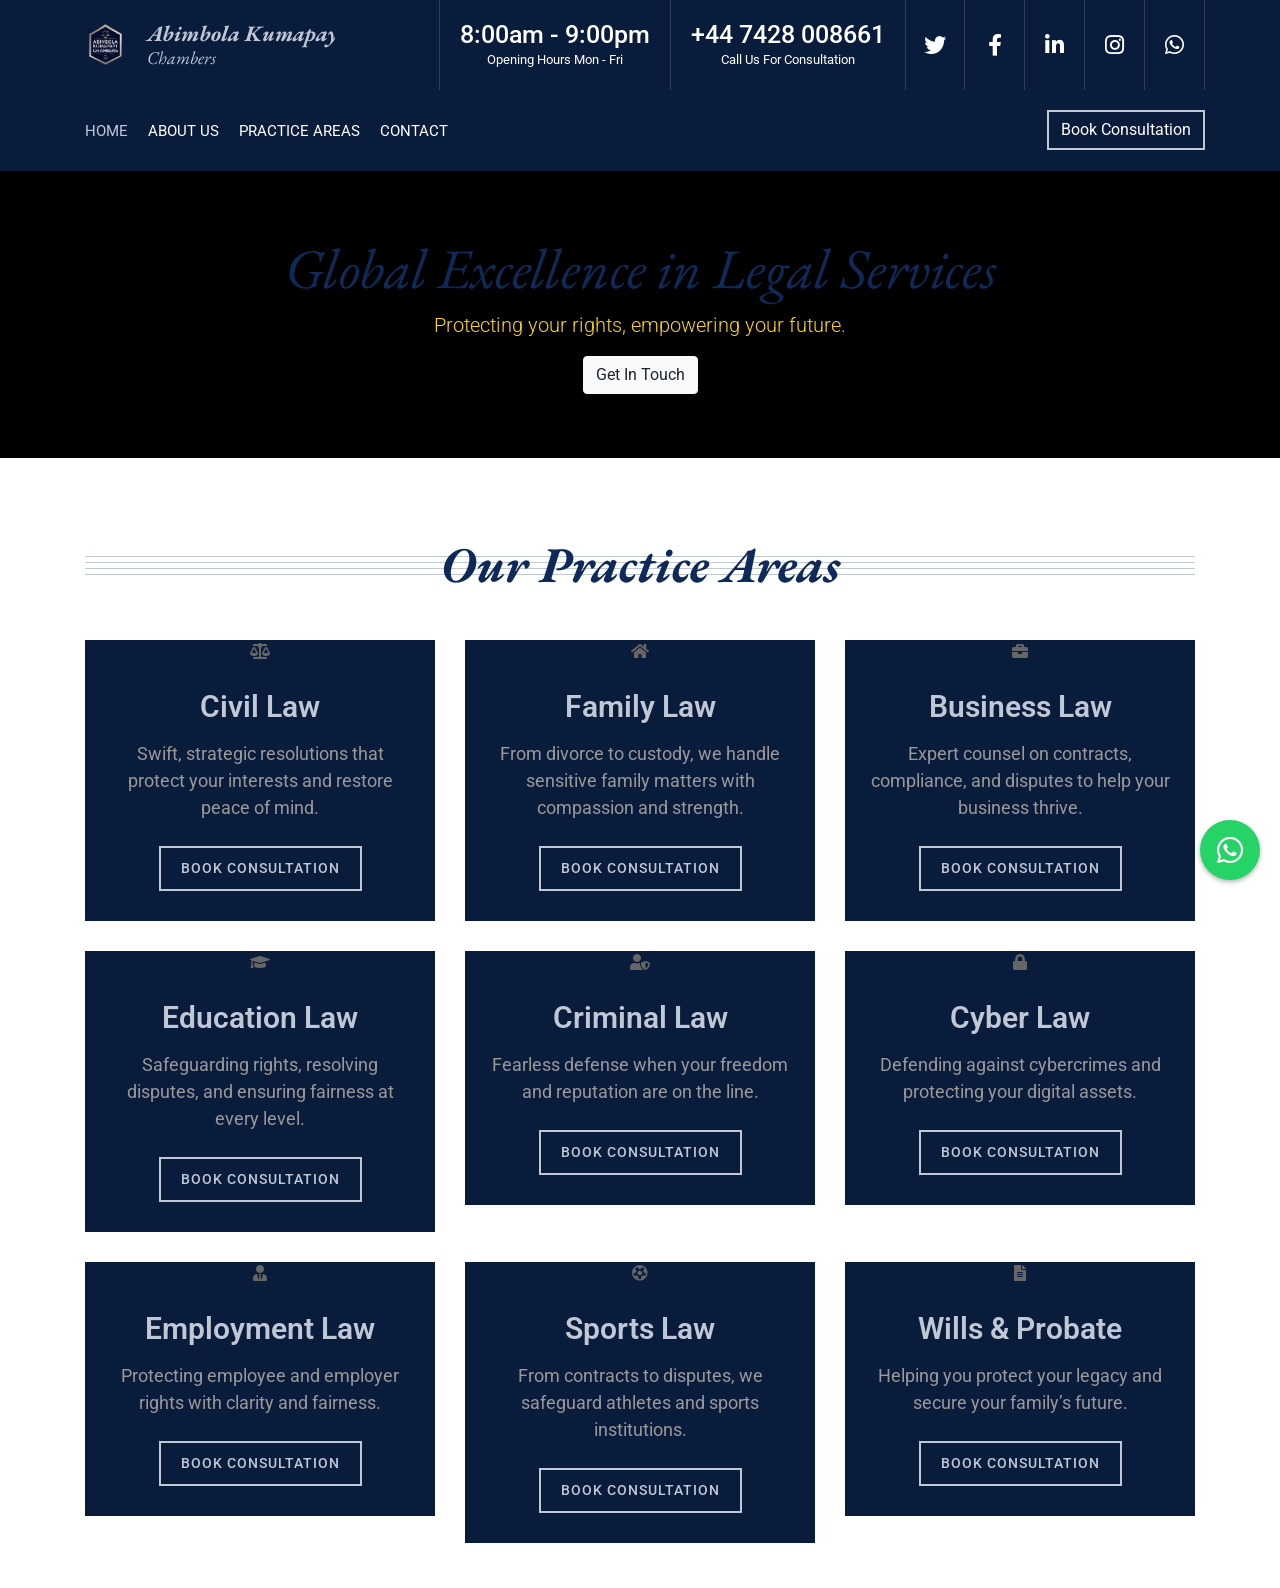
<file: test.html>
<!DOCTYPE html>
<html lang="en">
  <head>
    <meta charset="utf-8">
    <title>Abimbola Kumapayi Chambers</title>
    <meta content="width=device-width, initial-scale=1.0" name="viewport">
    <meta content="Law Firm Website" name="keywords">
    <meta content="Global Law Practice" name="description">

    <!-- Favicon -->
    <link href="img/favicon.ico" rel="icon">

    <!-- Google Font -->
    <link href="https://fonts.googleapis.com/css2?family=EB+Garamond:ital,wght@1,600;1,700;1,800&family=Roboto:wght@400;500&display=swap" rel="stylesheet"> 

    <!-- CSS Libraries -->
    <link href="https://stackpath.bootstrapcdn.com/bootstrap/4.4.1/css/bootstrap.min.css" rel="stylesheet">
    <link href="https://cdnjs.cloudflare.com/ajax/libs/font-awesome/5.10.0/css/all.min.css" rel="stylesheet">
    <link href="lib/animate/animate.min.css" rel="stylesheet">
    <link href="lib/owlcarousel/assets/owl.carousel.min.css" rel="stylesheet">

    <!-- Template Stylesheet -->
    <link href="css/style.css" rel="stylesheet">
    <style>
      /* Floating WhatsApp Button */
      .whatsapp-float {
        position: fixed;
        width: 60px;
        height: 60px;
        bottom: 20px;
        right: 20px;
        background-color: #25d366;
        color: #fff;
        border-radius: 50px;
        text-align: center;
        font-size: 30px;
        z-index: 100;
        box-shadow: 0px 2px 5px rgba(0,0,0,0.3);
      }
      .whatsapp-float i {
        margin-top: 15px;
      }
    </style>
  </head>

  <body>
    <div class="wrapper">
      <!-- Top Bar Start -->
      <div class="top-bar">
        <div class="container-fluid">
          <div class="row">
            <div class="col-lg-3">
              <div class="logo">
                <img src="1000099017-removebg-preview (1).png" alt="Abimbola Kumapayi Chambers Logo">
                <div class="brand-text">
                  <span class="main-title">Abimbola Kumapayi</span><br>
                  <span class="sub-title">Chambers</span>
                </div>
              </div>
            </div>
            <div class="col-lg-9">
              <div class="top-bar-right">
                <div class="text">
                  <h2>8:00am - 9:00pm</h2>
                  <p>Opening Hours Mon - Fri</p>
                </div>
                <div class="text">
                  <h2>+44 7428 008661</h2>
                  <p>Call Us For Consultation</p>
                </div>
                <div class="social">
                  <a href="#"><i class="fab fa-twitter"></i></a>
                  <a href="#"><i class="fab fa-facebook-f"></i></a>
                  <a href="#"><i class="fab fa-linkedin-in"></i></a>
                  <a href="#"><i class="fab fa-instagram"></i></a>
                  <a href="https://wa.me/447428008661" target="_blank"><i class="fab fa-whatsapp"></i></a>
                </div>
              </div>
            </div>
          </div>
        </div>
      </div>
      <!-- Top Bar End -->

      <!-- Nav Bar Start -->
      <div class="nav-bar">
        <div class="container-fluid">
          <nav class="navbar navbar-expand-lg bg-dark navbar-dark">
            <a href="#" class="navbar-brand">MENU</a>
            <button type="button" class="navbar-toggler" data-toggle="collapse" data-target="#navbarCollapse">
              <span class="navbar-toggler-icon"></span>
            </button>

            <div class="collapse navbar-collapse justify-content-between" id="navbarCollapse">
              <div class="navbar-nav mr-auto">
                <a href="index.html" class="nav-item nav-link active">Home</a>
                <a href="about.html" class="nav-item nav-link">About Us</a>
                <a href="practice.html" class="nav-item nav-link">Practice Areas</a>
                <a href="contact.html" class="nav-item nav-link">Contact</a>
              </div>
              <div class="ml-auto">
                <a class="btn" href="contact.html">Book Consultation</a>
              </div>
            </div>
          </nav>
        </div>
      </div>
      <!-- Nav Bar End -->

      <!-- Hero / Banner -->
      <div class="jumbotron jumbotron-fluid" style="background-color:black; color:gold; text-align:center;">
        <div class="container">
          <h1 class="display-4">Global Excellence in Legal Services</h1>
          <p class="lead">Protecting your rights, empowering your future.</p>
          <a href="contact.html" class="btn btn-light">Get In Touch</a>
        </div>
      </div>

      <!-- Practice Areas Start -->
      <div class="service">
        <div class="container">
          <div class="section-header text-center">
            <h2>Our Practice Areas</h2>
          </div>
          <div class="row">
            <!-- Civil Law -->
            <div class="col-lg-4 col-md-6">
              <div class="service-item">
                <i class="fas fa-balance-scale"></i>
                <h3>Civil Law</h3>
                <p>Swift, strategic resolutions that protect your interests and restore peace of mind.</p>
                <a href="contact.html" class="btn">Book Consultation</a>
              </div>
            </div>
            <!-- Family Law -->
            <div class="col-lg-4 col-md-6">
              <div class="service-item">
                <i class="fas fa-home"></i>
                <h3>Family Law</h3>
                <p>From divorce to custody, we handle sensitive family matters with compassion and strength.</p>
                <a href="contact.html" class="btn">Book Consultation</a>
              </div>
            </div>
            <!-- Business Law -->
            <div class="col-lg-4 col-md-6">
              <div class="service-item">
                <i class="fas fa-briefcase"></i>
                <h3>Business Law</h3>
                <p>Expert counsel on contracts, compliance, and disputes to help your business thrive.</p>
                <a href="contact.html" class="btn">Book Consultation</a>
              </div>
            </div>
            <!-- Education Law -->
            <div class="col-lg-4 col-md-6">
              <div class="service-item">
                <i class="fas fa-graduation-cap"></i>
                <h3>Education Law</h3>
                <p>Safeguarding rights, resolving disputes, and ensuring fairness at every level.</p>
                <a href="contact.html" class="btn">Book Consultation</a>
              </div>
            </div>
            <!-- Criminal Law -->
            <div class="col-lg-4 col-md-6">
              <div class="service-item">
                <i class="fas fa-user-shield"></i>
                <h3>Criminal Law</h3>
                <p>Fearless defense when your freedom and reputation are on the line.</p>
                <a href="contact.html" class="btn">Book Consultation</a>
              </div>
            </div>
            <!-- Cyber Law -->
            <div class="col-lg-4 col-md-6">
              <div class="service-item">
                <i class="fas fa-lock"></i>
                <h3>Cyber Law</h3>
                <p>Defending against cybercrimes and protecting your digital assets.</p>
                <a href="contact.html" class="btn">Book Consultation</a>
              </div>
            </div>
            <!-- Employment Law -->
            <div class="col-lg-4 col-md-6">
              <div class="service-item">
                <i class="fas fa-user-tie"></i>
                <h3>Employment Law</h3>
                <p>Protecting employee and employer rights with clarity and fairness.</p>
                <a href="contact.html" class="btn">Book Consultation</a>
              </div>
            </div>
            <!-- Sports Law -->
            <div class="col-lg-4 col-md-6">
              <div class="service-item">
                <i class="fas fa-futbol"></i>
                <h3>Sports Law</h3>
                <p>From contracts to disputes, we safeguard athletes and sports institutions.</p>
                <a href="contact.html" class="btn">Book Consultation</a>
              </div>
            </div>
            <!-- Wills & Probate -->
            <div class="col-lg-4 col-md-6">
              <div class="service-item">
                <i class="fas fa-file-alt"></i>
                <h3>Wills & Probate</h3>
                <p>Helping you protect your legacy and secure your family’s future.</p>
                <a href="contact.html" class="btn">Book Consultation</a>
              </div>
            </div>
          </div>
        </div>
      </div>
      <!-- Practice Areas End -->

      <!-- Floating WhatsApp Button -->
      <a href="https://wa.me/447428008661" class="whatsapp-float" target="_blank">
        <i class="fab fa-whatsapp"></i>
      </a>

      <!-- Footer Start -->
      <div class="footer
</file>
<file: css/style.css>
:root {
  --primary-blue: #0F2A59;
  --navy: #0A1C3C;
  --navy-dark: #071325;
  --silver: #C0C8D6;
  --silver-light: #E4E8EF;
  --white: #ffffff;
}

/*******************************/
/********* General CSS *********/
/*******************************/
body {
    color: #666666;
    background: #ffffff;
    font-family: 'Roboto', sans-serif;
    font-weight: 400;
}

h1,
h2, 
h3 
h4,
h5, 
h6 {
    font-family: 'EB Garamond', serif;
    font-weight: 600;
    font-style: italic;
    color: var(--primary-blue);
}


    
a {
    color: #454545;
    transition: .3s;
}

a:hover,
a:active,
a:focus {
    color: var(--silver);
    outline: none;
    text-decoration: none;
}

.btn:focus {
    box-shadow: none;
}

.wrapper {
    position: relative;
    width: 100%;
    max-width: 1366px;
    margin: 0 auto;
    background: #ffffff;
}

.back-to-top {
    position: fixed;
    display: none;
    background: var(--silver);
    color: var(--navy);
    width: 44px;
    height: 44px;
    text-align: center;
    line-height: 1;
    font-size: 22px;
    right: 15px;
    bottom: 15px;
    transition: background 0.5s;
    z-index: 9;
}

.back-to-top:hover {
    color: var(--silver);
    background: var(--navy);
}

.back-to-top i {
    padding-top: 10px;
}


/**********************************/
/********** Top Bar CSS ***********/
/**********************************/
.top-bar {
    position: relative;
    height: 90px;
    background: var(--navy);
}

.top-bar .logo {
    padding: 15px 0;
    text-align: left;
    overflow: hidden;
}

.top-bar .logo h3 {
    margin: 0;
    color: var(--silver);
    font-size: 30px;
    line-height: 40px;
    font-weight: 800;
    font-family: 'EB Garamond', serif;
    font-style: italic;
}

.top-bar .logo img {
    max-width: 100%;
    max-height: 60px;
}

.top-bar .top-bar-right {
    display: flex;
    align-items: center;
    justify-content: flex-end;
}

.top-bar .text {
    display: flex;
    align-items: center;
    justify-content: center;
    flex-direction: column;
    height: 90px;
    padding: 0 20px;
    text-align: center;
    border-left: 1px solid rgba(255, 255, 255, .15);
}

.top-bar .text h2 {
    color: #ffffff;
    font-family: 'Roboto', sans-serif;
    font-weight: 500;
    font-style: normal;
    font-size: 25px;
    margin: 0;
}

.top-bar .text p {
    color: #ffffff;
    font-size: 13px;
    margin: 0;
}

.top-bar .social {
    display: flex;
    height: 90px;
    font-size: 0;
    justify-content: flex-end;
}

.top-bar .social a {
    display: flex;
    align-items: center;
    justify-content: center;
    width: 60px;
    height: 100%;
    font-size: 22px;
    color: #ffffff;
    border-right: 1px solid rgba(255, 255, 255, .15);
}

.top-bar .social a:first-child {
    border-left: 1px solid rgba(255, 255, 255, .15);
}

.top-bar .social a:hover {
    color: var(--silver);
    background: #ffffff;
}

.logo {
  display: flex;
  align-items: center;   /* vertically center logo & text */
}

.logo img {
  height: 70px;          /* adjust size (bigger than before) */
  margin-right: 15px;    /* space between logo and text */
}
.logo {
  display: flex;
  align-items: center;   /* vertically center logo & text */
}

.logo img {
  height: 70px;          /* adjust size (bigger than before) */
  margin-right: 15px;    /* space between logo and text */
}
.logo {
  display: flex;
  align-items: center;   /* keeps logo + text vertically aligned */
  white-space: nowrap;   /* prevents the text from breaking into two lines */
}

.logo img {
  height: 70px;          /* adjust logo size */
  margin-right: 15px;    /* space between logo and text */
}

.logo .brand-name {
  font-size: 28px;       /* adjust heading size */
  margin: 0;             /* remove default h3 margin */
}
.logo {
  display: flex;
  align-items: center;   /* aligns logo & text vertically */
}

.logo img {
  height: 75px;          /* keep logo moderate size */
  margin-right: 12px;    /* spacing between logo and text */
}
.brand-text {
  line-height: 1.2;
  white-space: nowrap;
  font-family: 'EB Garamond', serif;
  font-style: italic;
  color: var(--silver);
}

.brand-text .main-title {
  font-size: 22px;       /* bold main line */
  font-weight: bold;
}

.brand-text .sub-title {
  font-size: 12px;       /* slightly smaller for "Chambers" */
  font-weight: normal;
}

.brand-text {
  line-height: 1.2;      /* tighten spacing between the two lines */
  white-space: nowrap;   /* prevent breaking into unwanted lines */
}


.brand-text .main-title {
  font-size: 22px;       /* slightly smaller than before */
  font-weight: bold;
}

.brand-text .sub-title {
  font-size: 12px;       /* smaller for "Chambers" */
  font-weight: normal;
  color: #444;           /* optional softer color */
}
.brand-text {
  line-height: 1.2;
  white-space: nowrap;
  font-family: 'EB Garamond', serif;
  font-style: italic;
}

.brand-text .main-title,
.brand-text .sub-title {
  color: var(--silver);          /* var(--silver) applies to both */
  font-family: inherit; /* inherit Garamond */
  font-style: inherit;  /* inherit italic */
}

.brand-text .main-title {
  font-size: 22px;
  font-weight: bold;
}

.brand-text .sub-title {
  font-size: 18px;
  font-weight: normal;
}
.team-image {
    margin: 25px auto;
    text-align: center;
    max-width: 900px; /* keeps it comfortably inside column */
}

.team-image img {
    width: 100%;
    height: auto;
    border-radius: 8px;
    box-shadow: 0 4px 12px rgba(0, 0, 0, 0.15);
    object-fit: cover;
}
/* Gold text utility class */
.text-var(--silver) {
    color: var(--silver) !important; /* force var(--silver) */
}




@media (min-width: 992px) {
    .top-bar {
        padding: 0 60px;
    }
}

@media (max-width: 991.98px) {
    .top-bar .logo {
        text-align: center;
    }
    
    .top-bar .social {
        display: none;
    }
}


/**********************************/
/*********** Nav Bar CSS **********/
/**********************************/
.nav-bar {
    position: relative;
    padding: 20px 0;
    transition: .3s;
}

.nav-bar.nav-sticky {
    position: fixed;
    top: 0;
    width: 100%;
    padding: 10px 0;
    box-shadow: 0 2px 5px rgba(0, 0, 0, .3);
    z-index: 999;
}

.nav-bar .navbar {
    height: 100%;
    padding: 0;
}

.navbar-dark .navbar-nav .nav-link,
.navbar-dark .navbar-nav .nav-link:focus,
.navbar-dark .navbar-nav .nav-link:hover,
.navbar-dark .navbar-nav .nav-link.active {
    padding: 10px 10px 8px 10px;
    color: #ffffff;
}

.navbar-dark .navbar-nav .nav-link:hover,
.navbar-dark .navbar-nav .nav-link.active {
    color: var(--silver);
    transition: none;
}

.nav-bar .dropdown-menu {
    margin-top: 0;
    border: 0;
    border-radius: 0;
    background: #f8f9fa;
}

.nav-bar .btn {
    color: #ffffff;
    border: 2px solid var(--silver);
    border-radius: 0;
}

.nav-bar .btn:hover {
    background: var(--silver);
}

@media (min-width: 992px) {
    .nav-bar {
        padding: 20px 60px;
    }
    
    .nav-bar.nav-sticky {
        padding: 10px 60px;
    }
    
    .nav-bar,
    .nav-bar .navbar {
        background: var(--navy) !important;
    }
    
    .nav-bar .navbar-brand {
        display: none;
    }
    
    .nav-bar a.nav-link {
        padding: 8px 15px;
        font-size: 15px;
        text-transform: uppercase;
    }
}

@media (max-width: 991.98px) {   
    .nav-bar,
    .nav-bar .navbar {
        padding: 3px 0;
        background: var(--navy) !important;
    }
    
    .nav-bar a.nav-link {
        padding: 5px;
    }
    
    .nav-bar .dropdown-menu {
        box-shadow: none;
    }
    
    .nav-bar .btn {
        display: none;
    }
}


/*******************************/
/******** Carousel CSS *********/
/*******************************/
.carousel {
    position: relative;
    width: 100%;
    height: calc(100vh - 170px);
    margin: 0 auto;
 .practice-areas-section {
  background-color: #f9f9f9;
  padding: 80px 20px;
  color: #222;
}

.section-title {
  text-align: center;
  font-size: 2.2rem;
  margin-bottom: 10px;
  color: #111;
}

.section-intro {
  text-align: center;
  max-width: 700px;
  margin: 0 auto 40px;
  font-size: 1.1rem;
  color: #444;
}

.practice-grid {
  display: grid;
  grid-template-columns: repeat(auto-fit, minmax(300px, 1fr));
  gap: 30px;
}

.practice-card {
  background: #fff;
  padding: 30px;
  border-radius: 10px;
  box-shadow: 0 2px 10px rgba(0,0,0,0.08);
  transition: all 0.3s ease;
}

.practice-card:hover {
  transform: translateY(-5px);
  box-shadow: 0 4px 15px rgba(0,0,0,0.12);
}

.practice-card h3 {
  color: var(--silver); /* Gold Accent */
  font-size: 1.4rem;
  margin-bottom: 15px;
}

.practice-card p {
  font-size: 1rem;
  color: #333;
  margin-bottom: 20px;
  line-height: 1.6;
}

.cta-btn {
  display: inline-block;
  background-color: var(--silver);
  color: #fff;
  padding: 10px 20px;
  border-radius: 30px;
  font-size: 0.95rem;
  text-decoration: none;
  transition: 0.3s;
}

.cta-btn:hover {
  background-color: var(--navy);
}
   text-align: center;
    overflow: hidden;
}

.carousel .carousel-inner,
.carousel .carousel-item {
    position: relative;
    width: 100%;
    height: 100%;
}

.carousel .carousel-item img {
    width: 100%;
    height: 100%;
    object-fit: cover;
}

.carousel .carousel-item::after {
    position: absolute;
    content: "";
    width: 100%;
    height: 100%;
    top: 0;
    left: 0;
    background: rgba(0, 0, 0, .3);
    z-index: 1;
}

.carousel .carousel-caption {
    position: absolute;
    top: 0;
    bottom: 0;
    display: flex;
    align-items: center;
    justify-content: center;
    flex-direction: column;
    height: calc(100vh - 170px);
}

.carousel .carousel-caption h1 {
    color: #ffffff;
    font-size: 60px;
    font-weight: 700;
    margin-bottom: 20px;
}

.carousel .carousel-caption p {
    color: #ffffff;
    font-size: 25px;
    margin-bottom: 25px;
}

.carousel .carousel-caption .btn {
    padding: 15px 35px;
    font-size: 18px;
    font-weight: 500;
    letter-spacing: 1px;
    text-transform: uppercase;
    color: var(--silver);
    background: var(--navy);
    border: 2px solid var(--silver);
    border-radius: 0;
    transition: .3s;
}

.carousel .carousel-caption .btn:hover {
    color: var(--navy);
    background: var(--silver);
}

@media (max-width: 767.98px) {
    .carousel .carousel-caption h1 {
        font-size: 40px;
        font-weight: 700;
    }
    
    .carousel .carousel-caption p {
        font-size: 20px;
    }
    
    .carousel .carousel-caption .btn {
        padding: 12px 30px;
        font-size: 18px;
        font-weight: 500;
        letter-spacing: 0;
    }
}

@media (max-width: 575.98px) {
    .carousel .carousel-caption h1 {
        font-size: 30px;
        font-weight: 500;
    }
    
    .carousel .carousel-caption p {
        font-size: 16px;
    }
    
    .carousel .carousel-caption .btn {
        padding: 10px 25px;
        font-size: 16px;
        font-weight: 400;
        letter-spacing: 0;
    }
}

.carousel .animated {
    -webkit-animation-duration: 1.5s;
    animation-duration: 1.5s;
}


/*******************************/
/******* Page Header CSS *******/
/*******************************/
.page-header {
    position: relative;
    margin-bottom: 45px;
    padding: 90px 0;
    text-align: center;
    background: var(--silver);
}

.page-header h2 {
    position: relative;
    color: var(--navy);
    font-size: 60px;
    font-weight: 700;
    margin-bottom: 20px;
    padding-bottom: 5px;
}

.page-header h2::after {
    position: absolute;
    content: "";
    width: 100px;
    height: 2px;
    left: calc(50% - 50px);
    bottom: 0;
    background: var(--navy);
}

.page-header a {
    position: relative;
    padding: 0 12px;
    font-size: 22px;
    color: var(--navy);
}

.page-header a:hover {
    color: #ffffff;
}

.page-header a::after {
    position: absolute;
    content: "/";
    width: 8px;
    height: 8px;
    top: -2px;
    right: -7px;
    text-align: center;
    color: var(--navy);
}

.page-header a:last-child::after {
    display: none;
}

@media (max-width: 767.98px) {
    .page-header h2 {
        font-size: 35px;
    }
    
    .page-header a {
        font-size: 18px;
    }
}


/*******************************/
/******* Section Header ********/
/*******************************/
.section-header {
    position: relative;
    width: 100%;
    text-align: center;
    margin-bottom: 45px;
}

.section-header h2 {
    margin: 0;
    position: relative;
    font-size: 50px;
    font-weight: 700;
    white-space: nowrap;
    z-index: 1;
}

.section-header h2::before {
    position: absolute;
    content: "";
    width: 100%;
    height: 7px;
    left: 0;
    top: 21px;
    background: transparent;
    border-top: 1px solid var(--silver);
    border-bottom: 1px solid var(--silver);
    z-index: -1;
}

.section-header h2::after {
    position: absolute;
    content: "";
    width: 100%;
    height: 7px;
    left: 0;
    bottom: 20px;
    background: transparent;
    border-top: 1px solid var(--silver);
    border-bottom: 1px solid var(--silver);
    z-index: -1;
}

@media (max-width: 767.98px) {
    .section-header h2 {
        font-size: 30px;
    }
}

/*******************************/
/******** Top Feature CSS ******/
/*******************************/
.feature-top {
    position: relative;
    background: var(--navy);
    margin-bottom: 45px;
}

.feature-top .col-md-3 {
    border-right: 1px solid rgba(255, 255, 255, .1);
    border-bottom: 1px solid rgba(255, 255, 255, .1);
}

@media (max-width: 575.98px) {
    .feature-top .col-md-3:nth-child(1n) {
        border-right: none;
    }
    
    .feature-top .col-md-3:last-child {
        border-bottom: none;
    }
}

@media (min-width: 576px) and (max-width: 767.98px) {
    .feature-top .col-md-3:nth-child(2n) {
        border-right: none;
    }
    
    .feature-top .col-md-3:nth-child(3n),
    .feature-top .col-md-3:nth-child(4n) {
        border-bottom: none;
    }
}

@media (min-width: 768px) {
    .feature-top .col-md-3 {
        border-bottom: none;
    }
    
    .feature-top .col-md-3:nth-child(4n) {
        border-right: none;
    }
}

.feature-top .feature-item {
    padding: 30px 0;
    text-align: center;
}

.feature-top .feature-item i {
    color: var(--silver);
    font-size: 35px;
    margin-bottom: 10px;
}

.feature-top .feature-item h3 {
    color: #ffffff;
    font-size: 30px;
    font-weight: 600;
}

.feature-top .feature-item p {
    color: #999999;
    margin: 0;
    font-size: 18px;
}


/*******************************/
/********** About CSS **********/
/*******************************/
.about {
    position: relative;
    width: 100%;
    padding: 45px 0;
}

.about .section-header {
    margin-bottom: 30px;
}

.about .about-img {
    position: relative;
    height: 100%;
    padding: 10px;
    background: var(--navy);
}

.about .about-img img {
    width: 100%;
    height: 100%;
    object-fit: cover;
}

.about .about-text p {
    font-size: 16px;
}

.about .about-text a.btn {
    position: relative;
    margin-top: 15px;
    padding: 15px 35px;
    font-size: 16px;
    font-weight: 500;
    letter-spacing: 1px;
    text-transform: uppercase;
    color: var(--silver);
    border: 2px solid var(--silver);
    border-radius: 0;
    background: var(--navy);
    transition: .3s;
}

.about .about-text a.btn:hover {
    color: var(--navy);
    background: var(--silver);
}

@media (max-width: 767.98px) {
    .about .about-img {
        margin-bottom: 30px;
        height: auto;
    }
}
/* ===== TIMELINE STYLING (Updated for Abimbola Kumapayi Chambers) ===== */

.timeline {
    position: relative;
    background: #fff;
    padding: 80px 0;
    overflow: hidden;
}

.timeline .section-header h2 {
    color: var(--silver); /* Elegant var(--silver) heading */
    font-weight: 700;
    text-transform: uppercase;
    letter-spacing: 1px;
    margin-bottom: 50px;
    text-align: center;
}

/* Timeline line */
.timeline::before {
    content: "";
    position: absolute;
    top: 0;
    bottom: 0;
    left: 50%;
    width: 2px;
    background: var(--silver);
    transform: translateX(-50%);
}

/* Container for each timeline block */
.timeline-container {
    padding: 20px 40px;
    position: relative;
    width: 50%;
}

.timeline-container.left {
    left: 0;
}

.timeline-container.right {
    left: 50%;
}

.timeline-container::after {
    content: "";
    position: absolute;
    width: 18px;
    height: 18px;
    background: var(--silver);
    border: 3px solid #fff;
    top: 25px;
    border-radius: 50%;
    z-index: 1;
}

.timeline-container.left::after {
    right: -9px;
}

.timeline-container.right::after {
    left: -9px;
}

/* Timeline content boxes */
.timeline-content {
    background: var(--navy-dark);
    color: #fff;
    padding: 25px 30px;
    border-radius: 12px;
    box-shadow: 0 4px 10px rgba(0,0,0,0.2);
    transition: all 0.3s ease;
}

.timeline-content:hover {
    transform: translateY(-5px);
    box-shadow: 0 8px 20px rgba(0,0,0,0.25);
}

.timeline-content h2 {
    color: var(--silver);
    font-size: 20px;
    font-weight: 700;
    margin-bottom: 10px;
}

.timeline-content h2 span {
    color: #fff;
    background: var(--silver);
    padding: 4px 10px;
    border-radius: 6px;
    margin-right: 8px;
}

.timeline-content p {
    font-size: 16px;
    line-height: 1.8;
    color: #e6e6e6;
}

/* Responsive design */
@media (max-width: 991px) {
    .timeline::before {
        left: 8px;
    }

    .timeline-container {
        width: 100%;
        padding-left: 30px;
        padding-right: 15px;
        margin-bottom: 30px;
    }

    .timeline-container.right {
        left: 0;
    }

    .timeline-container::after {
        left: 0;
    }

    .timeline-content {
        background: #111;
        border-left: 4px solid var(--silver);
    }

    .timeline-content h2 {
        font-size: 18px;
    }

    .timeline-content p {
        font-size: 15px;
    }
}

/* Optional subtle fade-in animation */
@keyframes fadeInTimeline {
    from {
        opacity: 0;
        transform: translateY(20px);
    }
    to {
        opacity: 1;
        transform: translateY(0);
    }
}

.timeline-content {
    animation: fadeInTimeline 1s ease forwards;
}



/*******************************/
/********* Service CSS *********/
/*******************************/
.service {
    position: relative;
    width: 100%;
    padding: 45px 0 15px 0;
}

.service .service-item {
    position: relative;
    width: 100%;
    text-align: center;
    background: var(--navy);
    margin-bottom: 30px;
}

.service .service-icon {
    height: 200px;
    position: relative;
    display: flex;
    align-items: center;
    justify-content: center;
    background: var(--navy);
}

.service .service-icon i {
    width: 100px;
    height: 100px;
    padding: 20px 0;
    text-align: center;
    font-size: 60px;
    color: var(--silver);
    background: var(--navy);
    transition: .5s;
}

.service .service-item:hover .service-icon i {
    margin-top: -15px;
}

.service .service-item h3 {
    margin: 0;
    padding: 25px 15px 15px 15px;
    font-size: 30px;
    font-weight: 600;
    color: var(--silver);
}

.service .service-item p {
    margin: 0;
    color: #999999;
    padding: 0 25px 25px 25px;
    font-size: 18px;
}

.service .service-item a.btn {
    position: relative;
    margin-bottom: 30px;
    padding: 10px 20px;
    font-size: 14px;
    font-weight: 500;
    letter-spacing: 1px;
    text-transform: uppercase;
    color: var(--silver);
    border: 2px solid var(--silver);
    border-radius: 0;
    background: var(--navy);
    transition: .3s;
}

.service .service-item:hover a.btn {
    color: var(--navy);
    background: var(--silver);
}
.practice-areas-expanded {
  background: #0f0f0f;
  color: #f5f5f5;
  padding: 80px 0;
  line-height: 1.8;
}

.practice-areas-expanded .section-header {
  text-align: center;
  margin-bottom: 60px;
}

.practice-areas-expanded .section-header h2 {
  color: var(--silver);
  font-family: 'EB Garamond', serif;
  font-size: 46px;
  font-weight: 700;
  margin-bottom: 15px;
}

.practice-areas-expanded .section-header p {
  color: #ccc;
  font-size: 18px;
}

.practice-areas-expanded .service-detail {
  background: #1b1b1b;
  border-left: 5px solid var(--silver);
  border-radius: 10px;
  padding: 40px;
  margin-bottom: 35px;
  transition: all 0.3s ease;
}

.practice-areas-expanded .service-detail:hover {
  transform: translateY(-4px);
  box-shadow: 0 4px 15px rgba(0, 0, 0, 0.5);
}

.practice-areas-expanded h3 {
  color: var(--silver);
  font-size: 28px;
  font-family: 'EB Garamond', serif;
  font-style: italic;
  margin-bottom: 15px;
  display: flex;
  align-items: center;
  gap: 10px;
}

.practice-areas-expanded p {
  color: #ddd;
  font-size: 18px;
  margin-bottom: 15px;
}

.practice-areas-expanded .cta {
  text-align: right;
  margin-top: 20px;
}

.practice-areas-expanded .btn {
  background-color: var(--silver);
  color: #121212;
  padding: 12px 30px;
  font-weight: 600;
  font-size: 15px;
  border-radius: 6px;
  text-transform: uppercase;
  transition: all 0.3s ease;
  border: none;
}

.practice-areas-expanded .btn:hover {
  background-color: var(--silver);
  color: #fff;
}

@media (max-width: 768px) {
  .practice-areas-expanded .service-detail {
    padding: 25px;
  }

  .practice-areas-expanded .btn {
    display: block;
    margin-top: 15px;
    text-align: center;
  }
}



/*******************************/
/********* Feature CSS *********/
/*******************************/
.feature {
    position: relative;
    width: 100%;
    padding: 45px 0;
}

.feature .feature-item {
    margin-bottom: 30px;
}

.feature .feature-icon {
    height: 180px;
    position: relative;
    display: flex;
    align-items: center;
    justify-content: center;
    background: var(--navy);
}

.feature .feature-icon i {
    width: 100px;
    height: 100px;
    padding: 20px 0;
    text-align: center;
    font-size: 60px;
    color: var(--silver);
    background: var(--navy);
    transition: .5s;
}

.feature .feature-item:hover .feature-icon i {
    margin-right: -15px;
}

.feature .feature-item h3 {
    position: relative;
    margin-bottom: 15px;
    padding-bottom: 10px;
    font-size: 30px;
    font-weight: 600;
}

.feature .feature-item h3::after {
    position: absolute;
    content: "";
    width: 50px;
    height: 2px;
    left: 0;
    bottom: 0;
    background: var(--silver);
}

.feature .feature-item p {
    margin: 0;
    font-size: 16px;
}

.feature .feature-img {
    position: relative;
    height: 100%;
    padding: 10px;
    background: var(--navy);
}

.feature .feature-img img {
    width: 100%;
    height: 100%;
    object-fit: cover;
}


/*******************************/
/*********** Team CSS **********/
/*******************************/
.team {
    position: relative;
    width: 100%;
    padding: 45px 0 15px 0;
}

.team .team-item {
    margin-bottom: 30px;
}

.team .team-img {
    position: relative;
}

.team .team-img img {
    width: 100%;
}

.team .team-text {
    position: relative;
    padding: 50px 15px 30px 15px;
    text-align: center;
    background: var(--navy);
}

.team .team-text h2 {
    font-size: 22px;
    font-weight: 600;
    color: var(--silver);
}

.team .team-text p {
    margin: 0;
    color: #999999;
}

.team .team-social {
    position: absolute;
    width: calc(100% - 60px);
    height: 50px;
    top: -25px;
    left: 30px;
    display: flex;
    align-items: center;
    justify-content: center;
    background: var(--silver);
    font-size: 0;
    transition: .5s;
}

.team .team-item:hover .team-social {
    width: 100%;
    left: 0;
}

.team .team-social a {
    display: inline-block;
    margin-right: 15px;
    font-size: 18px;
    text-align: center;
    color: var(--navy);
    transition: .3s;
}

.team .team-social a:last-child {
    margin-right: 0;
}

.team .team-social a:hover {
    color: #ffffff;
}


/*******************************/
/*********** FAQs CSS **********/
/*******************************/
.faqs {
    position: relative;
    width: 100%;
    padding: 45px 0;
}

.faqs .faqs-img {
    position: relative;
    height: 100%;
    padding: 10px;
    background: var(--navy);
}

.faqs .faqs-img img {
    width: 100%;
    height: 100%;
    object-fit: cover;
}

@media(max-width: 767.98px) {
    .faqs .faqs-img {
        margin-bottom: 30px;
        height: auto;
    }
}

.faqs .card {
    margin-bottom: 15px;
    padding-top: 15px;
    border: none;
    border-radius: 0;
    border-top: 1px solid var(--silver);
}

.faqs .card:last-child {
    margin-bottom: 0;
    padding-bottom: 15px;
    border-bottom: 1px solid var(--silver);
}

.faqs .card-header {
    padding: 0;
    border: none;
    background: #ffffff;
}

.faqs .card-header a {
    display: block;
    width: 100%;
    color: var(--navy);
    font-size: 18px;
    line-height: 40px;
}

.faqs .card-header a span {
    display: inline-block;
    width: 40px;
    height: 40px;
    margin-right: 10px;
    text-align: center;
    background: var(--navy);
    color: var(--silver);
    font-weight: 700;
}

.faqs .card-header [data-toggle="collapse"]:after {
    font-family: 'font Awesome 5 Free';
    content: "\f067";
    float: right;
    color: var(--navy);
    font-size: 12px;
    font-weight: 900;
    transition: .3s;
}

.faqs .card-header [data-toggle="collapse"][aria-expanded="true"]:after {
    font-family: 'font Awesome 5 Free';
    content: "\f068";
    float: right;
    color: var(--navy);
    font-size: 12px;
    font-weight: 900;
    transition: .3s;
}

.faqs .card-body {
    padding: 15px 0 0 0;
    font-size: 16px;
    border: none;
    background: #ffffff;
}

.faqs a.btn {
    position: relative;
    margin-top: 15px;
    padding: 15px 35px;
    font-size: 16px;
    font-weight: 500;
    letter-spacing: 1px;
    text-transform: uppercase;
    color: var(--silver);
    border: 2px solid var(--silver);
    border-radius: 0;
    background: var(--navy);
    transition: .3s;
}

.faqs a.btn:hover {
    color: var(--navy);
    background: var(--silver);
}


/*******************************/
/******* Testimonial CSS *******/
/*******************************/
.testimonial {
    position: relative;
    padding: 45px 0;
}

.testimonial .testimonials-carousel {
    position: relative;
    width: calc(100% + 30px);
    left: -15px;
    right: -15px;
}

.testimonial .testimonial-item {
    position: relative;
    margin: 0 15px;
    padding: 30px;
    background: var(--navy);
    overflow: hidden;
}

.testimonial .testimonial-item i {
    position: absolute;
    top: 0;
    right: 0;
    color: #333333;
    font-size: 60px;
    transform: rotate(45deg);
    z-index: 1;
}

.testimonial .testimonial-item .col-12 {
    margin-top: 20px;
}

.testimonial .testimonial-item img {
    width: 100%;
}

.testimonial .testimonial-item h2 {
    color: var(--silver);
    font-size: 22px;
    font-weight: 600;
    margin-bottom: 5px;
}

.testimonial .testimonial-item p {
    color: #999999;
    font-size: 16px;
    margin: 0;
}

.testimonial .owl-nav,
.testimonial .owl-dots {
    margin-top: 15px;
    text-align: center;
}

.testimonial .owl-dot {
    display: inline-block;
    margin: 0 5px;
    width: 12px;
    height: 12px;
    border-radius: 50%;
    background: var(--silver);
}

.testimonial .owl-dot.active {
    background: var(--navy);
}


/*******************************/
/*********** Blog CSS **********/
/*******************************/
.blog {
    position: relative;
    width: 100%;
    padding: 45px 0;
}

.blog .blog-carousel {
    position: relative;
    width: calc(100% + 30px);
    left: -15px;
    right: -15px;
}

.blog .blog-item {
    position: relative;
    margin: 0 15px;
    background: #ffffff;
    overflow: hidden;
}

.blog .blog-page .blog-item {
    margin: 0 0 30px 0;
}

.blog .blog-item img {
    width: 100%;
    margin-bottom: 25px;
}

.blog .blog-item h3 {
    font-size: 25px;
    font-weight: 600;
}

.blog .blog-item .meta {
    padding: 0 0 15px 0;
}

.blog .blog-item .meta * {
    display: inline-block;
    margin: 0;
    padding: 0;
    font-size: 14px;
    color: #999999;
}

.blog .blog-item .meta i {
    margin: 0 2px 0 10px;
}

.blog .blog-item .meta i:first-child {
    margin-left: 0;
}

.blog .blog-item p {
    font-size: 16px;
}

.blog .blog-item a.btn {
    padding: 0;
    font-size: 14px;
    font-weight: 500;
    letter-spacing: 1px;
    text-transform: uppercase;
    color: var(--silver);
    transition: .3s;
}

.blog .blog-item a.btn i {
    margin-left: 10px;
}

.blog .blog-item a.btn:hover {
    color: var(--navy);
}

.blog .owl-nav,
.blog .owl-dots {
    margin-top: 15px;
    text-align: center;
}

.blog .owl-dot {
    display: inline-block;
    margin: 0 5px;
    width: 12px;
    height: 12px;
    border-radius: 50%;
    background: var(--silver);
}

.blog .owl-dot.active {
    background: var(--navy);
}

.blog .pagination .page-link {
    color: var(--navy);
    border-radius: 0;
    border-color: var(--silver);
}

.blog .pagination .page-link:hover,
.blog .pagination .page-item.active .page-link {
    color: var(--navy);
    background: var(--silver);
}

.blog .pagination .disabled .page-link {
    color: #999999;
}


/*******************************/
/********* Timeline CSS ********/
/*******************************/
.timeline {
    position: relative;
    padding: 45px 0;
}

.timeline .timeline-start {
    position: relative;
    width: calc(100% + 30px);
    left: -15px;
    right: -15px;
}

.timeline .timeline-container {
    padding: 0 15px;
    position: relative;
    background: inherit;
    width: 50%;
    margin-top: -5px;
}

.timeline .timeline-container.left {
    left: 0;
}

.timeline .timeline-container.right {
    left: 50%;
}

.timeline .timeline-container::before {
    content: '';
    position: absolute;
    width: 15px;
    height: 5px;
    background: var(--silver);
    z-index: 1;
}

.timeline .timeline-container.left::before {
    top: 0;
    right: 0;
}

.timeline .timeline-container.right::before {
    bottom: 0;
    left: 0;
}

.timeline .timeline-container::after {
    content: '';
    position: absolute;
    width: 15px;
    height: 5px;
    background: var(--silver);
    z-index: 1;
}

.timeline .timeline-container.left::after {
    bottom: 0;
    right: 0;
}

.timeline .timeline-container.right::after {
    top: 0;
    left: 0;
}

.timeline .timeline-container:first-child::before,
.timeline .timeline-container:last-child::before {
    display: none;
}

.timeline .timeline-container .timeline-content {
    padding: 30px;
    background: var(--navy);
    position: relative;
    border-right: 5px solid var(--silver);
}

.timeline .timeline-container.right .timeline-content {
    border-left: 5px solid var(--silver);
}

.timeline .timeline-container .timeline-content h2 {
    margin-bottom: 15px;
    font-size: 22px;
    font-weight: 600;
    color: var(--silver);
}

.timeline .timeline-container .timeline-content h2 span {
    display: inline-block;
    margin-right: 15px;
    padding: 5px 10px;
    color: var(--navy);
    background: var(--silver);
    font-family: 'Roboto', sans-serif;
    font-style: normal;
}

.timeline .timeline-container .timeline-content p {
    margin: 0;
    font-size: 16px;
    color: #999999;
}

@media (max-width: 767.98px) {
    .timeline .timeline-container {
        width: 100%;
        margin-top: 0;
        padding-left: 15px;
        padding-right: 15px;
        padding-bottom: 30px;
    }
    
    .timeline .timeline-container:last-child {
        padding-bottom: 0;
    }
    
    .timeline .timeline-container.right {
        left: 0%;
    }

    .timeline .timeline-container.left::after, 
    .timeline .timeline-container.right::after,
    .timeline .timeline-container.left::before,
    .timeline .timeline-container.right::before {
        width: 5px;
        height: 35px;
        left: 15px;
    }
    
    .timeline .timeline-container.left .timeline-content,
    .timeline .timeline-container.right .timeline-content {
        border-left: 5px solid var(--silver);
        border-right: none;
    }
}


/*******************************/
/******** Portfolio CSS ********/
/*******************************/
.portfolio {
    position: relative;
    padding: 45px 0;
    background: #ffffff;
}

.portfolio #portfolio-flters {
    padding: 0;
    margin: -15px 0 25px 0;
    list-style: none;
    font-size: 0;
    text-align: center;
}

.portfolio #portfolio-flters li,
.portfolio .load-more .btn {
    cursor: pointer;
    display: inline-block;
    margin: 5px;
    padding: 8px 15px;
    color: var(--silver);
    font-size: 14px;
    font-weight: 500;
    text-transform: uppercase;
    border-radius: 0;
    background: var(--navy);
    border: 2px solid var(--silver);
    transition: .3s;
}

.portfolio #portfolio-flters li:hover,
.portfolio #portfolio-flters li.filter-active {
    background: var(--silver);
    color: var(--navy);
}

.portfolio .load-more {
    text-align: center;
}

.portfolio .load-more .btn {
    padding: 15px 35px;
    font-size: 16px;
    transition: .3s;
}

.portfolio .load-more .btn:hover {
    color: var(--navy);
    background: var(--silver);
}

.portfolio .portfolio-item {
    position: relative;
    margin-bottom: 30px;
    overflow: hidden;
    transition: .5s;
}

.portfolio .portfolio-item:hover {
    margin-top: -10px;
}

.portfolio .portfolio-wrap {
    position: relative;
    width: 100%;
}

.portfolio img {
    position: relative;
    width: 100%; 
    height: 100%; 
    object-fit: cover;
}

.portfolio figure {
    position: absolute;
    padding: 30px;
    width: 100%;
    height: 100%;
    top: 0;
    left: 0;
    display: flex;
    align-items: flex-start;
    justify-content: flex-end;
    flex-direction: column;
    background: linear-gradient(rgba(0, 0, 0, .0), rgba(0, 0, 0, .0), rgba(0, 0, 0, 1) 90%);
}

.portfolio figure p {
    position: relative;
    margin-bottom: 5px;
    padding-bottom: 5px;
    color: #ffffff;
    font-size: 18px;
}

.portfolio figure p::after {
    position: absolute;
    content: "";
    width: 50px;
    height: 2px;
    left: 0;
    bottom: 0;
    background: #ffffff;
}

.portfolio figure a {
    font-family: 'EB Garamond', serif;
    color: var(--silver);
    font-size: 25px;
    font-weight: 600;
    font-style: italic;
    transition: .3s;
}

.portfolio figure a:hover {
    text-decoration: none;
    color: #ffffff;
}

.portfolio figure span {
    position: relative;
    color: #999999;
    font-size: 16px;
}


/*******************************/
/********* Contact CSS *********/
/*******************************/
.contact {
    position: relative;
    width: 100%;
    padding: 45px 0 15px 0;
}

.contact .contact-info {
    position: relative;
    margin-bottom: 30px;
    width: 100%;
    padding: 30px;
    background: var(--navy);
}

.contact .contact-item {
    position: relative;
    margin-bottom: 30px;
    padding: 30px;
    display: flex;
    align-items: flex-start;
    flex-direction: row;
    border: 2px solid var(--silver);
}

.contact .contact-item i {
    display: inline-block;
    width: 60px;
    height: 60px;
    display: flex;
    align-items: center;
    justify-content: center;
    font-size: 30px;
    color: var(--silver);
    border: 2px solid var(--silver);
}

.contact .contact-text {
    position: relative;
    width: auto;
    padding-left: 15px;
}

.contact .contact-text h2 {
    color: var(--silver);
    font-size: 25px;
    font-weight: 600;
}

.contact .contact-text p {
    margin: 0;
    color: #999999;
    font-size: 16px;
}

.contact .contact-item:last-child {
    margin-bottom: 0;
}

.contact .contact-form {
    position: relative;
    margin-bottom: 30px;
}

.contact .contact-form input {
    height: 60px;
    border-radius: 0;
    border-width: 2px;
    border-color: var(--navy);
}

.contact .contact-form textarea {
    height: 190px;
    border-radius: 0;
    border-width: 2px;
    border-color: var(--navy);
}

.contact .contact-form .btn {
    padding: 16px 35px;
    font-size: 18px;
    font-weight: 500;
    letter-spacing: 1px;
    text-transform: uppercase;
    color: var(--silver);
    background: var(--navy);
    border: 2px solid var(--silver);
    border-radius: 0;
    transition: .3s;
}

.contact .contact-form .btn:hover {
    color: var(--navy);
    background: var(--silver);
}


/*******************************/
/******* Single Page CSS *******/
/*******************************/
.single {
    position: relative;
    width: 100%;
    padding: 45px 0 65px 0;
}

.single img {
    margin: 10px 0 15px 0;
}

.single .table,
.single .list-group {
    margin-bottom: 30px;
}

.single .ul-group {
    padding: 0;
    list-style: none;
}

.single .ul-group li {
    margin-left: 2px;
}

.single .ul-group li::before {
    position: relative;
    content: "\f0da";
    font-family: "Font Awesome 5 Free";
    font-weight: 900;
    margin-right: 10px;
}

.single .ol-group {
    padding-left: 18px;
}


/*******************************/
/********** Newsletter *********/
/*******************************/
.newsletter {
    position: relative;
    max-width: 900px;
    margin: 45px auto -140px auto;
    padding: 30px 15px;
    background: var(--silver);
    z-index: 1;
}

.newsletter .section-header {
    margin-bottom: 25px;
}

.newsletter .section-header h2::before,
.newsletter .section-header h2::after {
    border-color: #ffffff;
}

.newsletter .form {
    position: relative;
    max-width: 400px;
    margin: 0 auto;
}

.newsletter input {
    height: 50px;
    border: 2px solid var(--navy);
    border-radius: 0;
}

.newsletter .btn {
    position: absolute;
    top: 5px;
    right: 5px;
    height: 40px;
    padding: 8px 20px;
    font-size: 14px;
    font-weight: 500;
    text-transform: uppercase;
    color: var(--silver);
    background: var(--navy);
    border-radius: 0;
    border: 2px solid var(--silver);
    transition: .3s;
}

.newsletter .btn:hover {
    color: var(--navy);
    background: var(--silver);
}


/*******************************/
/********* Footer CSS **********/
/*******************************/
.footer {
    position: relative;
    margin-top: 45px;
    padding-top: 180px;
    background: var(--navy);
    color: #ffffff;
}

.footer .footer-about,
.footer .footer-link,
.footer .footer-contact {
    position: relative;
    margin-bottom: 45px;
    color: #999999;
}

.footer .footer-about h2,
.footer .footer-link h2,
.footer .footer-contact h2{
    position: relative;
    margin-bottom: 30px;
    font-size: 25px;
    font-weight: 600;
    color: var(--silver);
}

.footer .footer-link a {
    display: block;
    margin-bottom: 10px;
    color: #999999;
    transition: .3s;
}

.footer .footer-link a::before {
    position: relative;
    content: "\f105";
    font-family: "Font Awesome 5 Free";
    font-weight: 900;
    margin-right: 10px;
}

.footer .footer-link a:hover {
    color: var(--silver);
    letter-spacing: 1px;
}

.footer .footer-contact p i {
    width: 25px;
}

.footer .footer-social {
    position: relative;
    margin-top: 20px;
}

.footer .footer-social a {
    display: inline-block;
}

.footer .footer-social a i {
    margin-right: 15px;
    font-size: 18px;
    color: var(--silver);
}

.footer .footer-social a:last-child i {
    margin: 0;
}

.footer .footer-social a:hover i {
    color: #999999;
}

.footer .footer-menu .f-menu {
    position: relative;
    padding: 15px 0;
    background: var(--navy);
    font-size: 0;
    text-align: center;
}

.footer .footer-menu .f-menu a {
    color: #999999;
    font-size: 16px;
    margin-right: 15px;
    padding-right: 15px;
    border-right: 1px solid rgba(255, 255, 255, .3);
}

.footer .footer-menu .f-menu a:hover {
    color: var(--silver);
}

.footer .footer-menu .f-menu a:last-child {
    margin-right: 0;
    padding-right: 0;
    border-right: none;
}


.footer .copyright {
    padding: 30px 15px;
}

.footer .copyright p {
    margin: 0;
    color: #999999;
}

.footer .copyright .col-md-6:last-child p {
    text-align: right;
}

.footer .copyright p a {
    color: var(--silver);
    font-weight: 500;
    letter-spacing: 1px;
}

.footer .copyright p a:hover {
    color: #ffffff;
}

@media (max-width: 768px) {
    .footer .copyright p,
    .footer .copyright .col-md-6:last-child p {
        margin: 5px 0;
        text-align: center;
    }
}
/* ==============================
   COOKIE BANNER STYLING
============================== */
.cookie-banner {
  position: fixed;
  bottom: 20px;
  left: 50%;
  transform: translateX(-50%);
  background: rgba(0, 0, 0, 0.92);
  color: var(--silver);
  font-size: 15px;
  padding: 15px 25px;
  border: 1px solid var(--silver);
  border-radius: 8px;
  display: flex;
  align-items: center;
  justify-content: space-between;
  width: 90%;
  max-width: 800px;
  z-index: 9999;
  box-shadow: 0 0 10px rgba(212, 175, 55, 0.4);
}

.cookie-banner p {
  margin: 0;
  flex: 1;
  text-align: left;
  font-family: 'Roboto', sans-serif;
  line-height: 1.4;
}

.cookie-banner a {
  color: #fff;
  font-weight: 500;
  text-decoration: underline;
}

.cookie-banner button {
  background-color: var(--silver);
  color: var(--navy);
  font-weight: bold;
  border: none;
  padding: 8px 16px;
  border-radius: 4px;
  margin-left: 10px;
  cursor: pointer;
  transition: all 0.3s ease;
}

.cookie-banner button:hover {
  background-color: #fff;
  color: var(--navy);
}

/* Hide after accepted */
.cookie-banner.hidden {
  display: none;
}
.terms-of-use {
  background: var(--navy);
  color: #ddd;
  line-height: 1.7;
}
.terms-of-use .text-var(--silver) {
  color: var(--silver);
}
.terms-of-use a {
  color: var(--silver);
  text-decoration: none;
}
.terms-of-use a:hover {
  color: #fff;
  text-decoration: underline;
}
</file>
